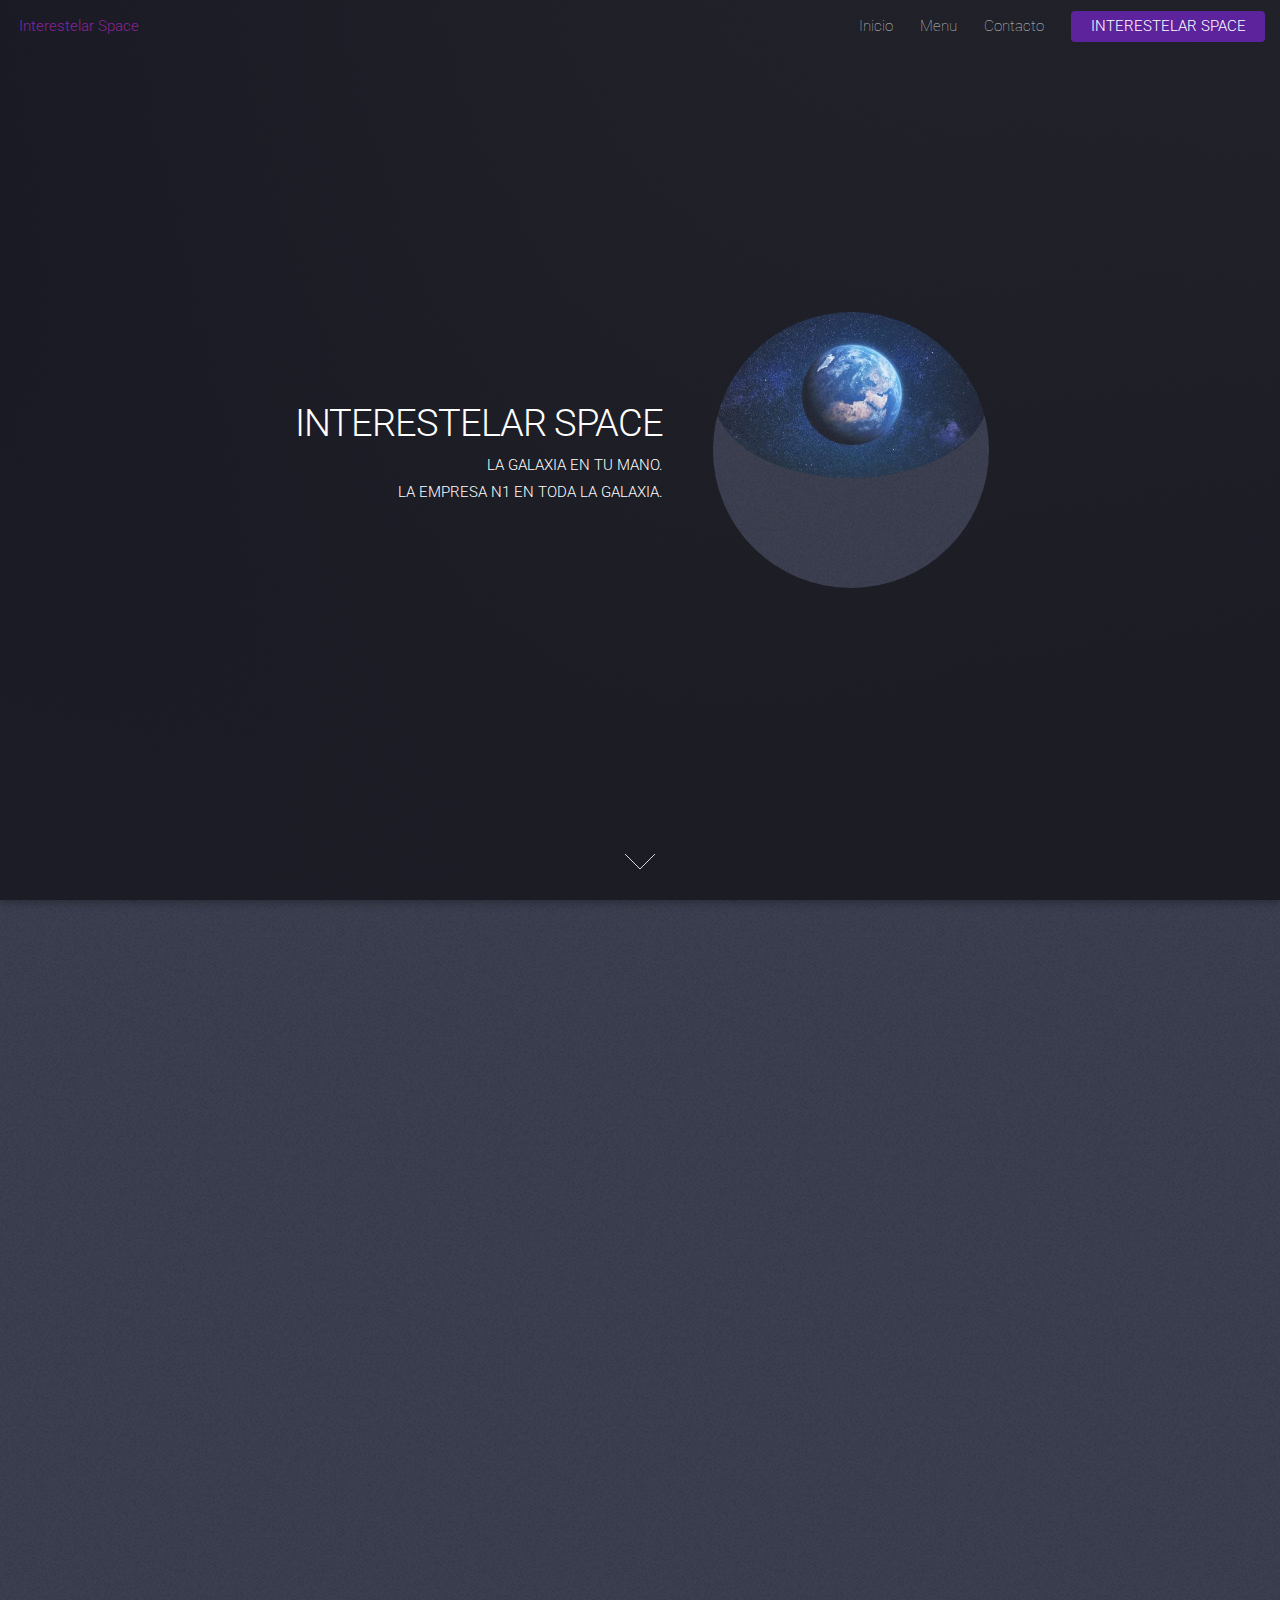
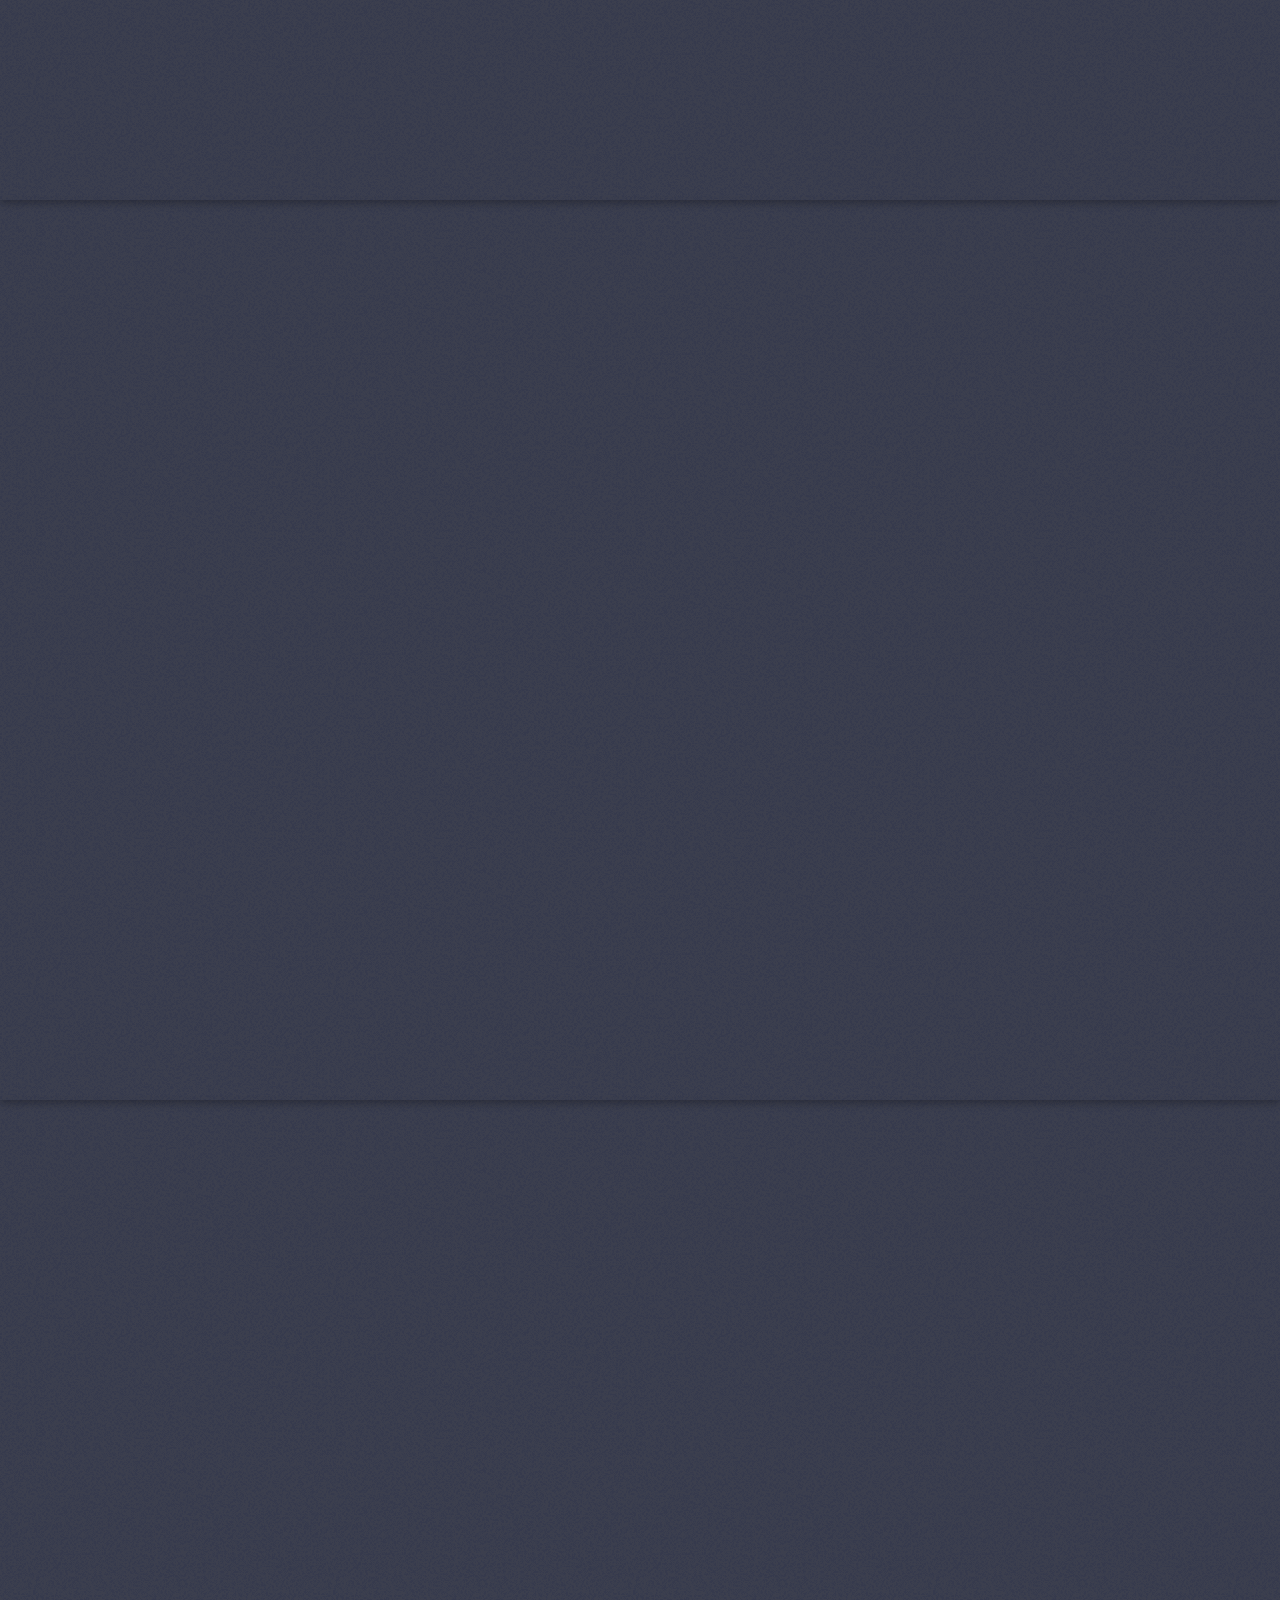
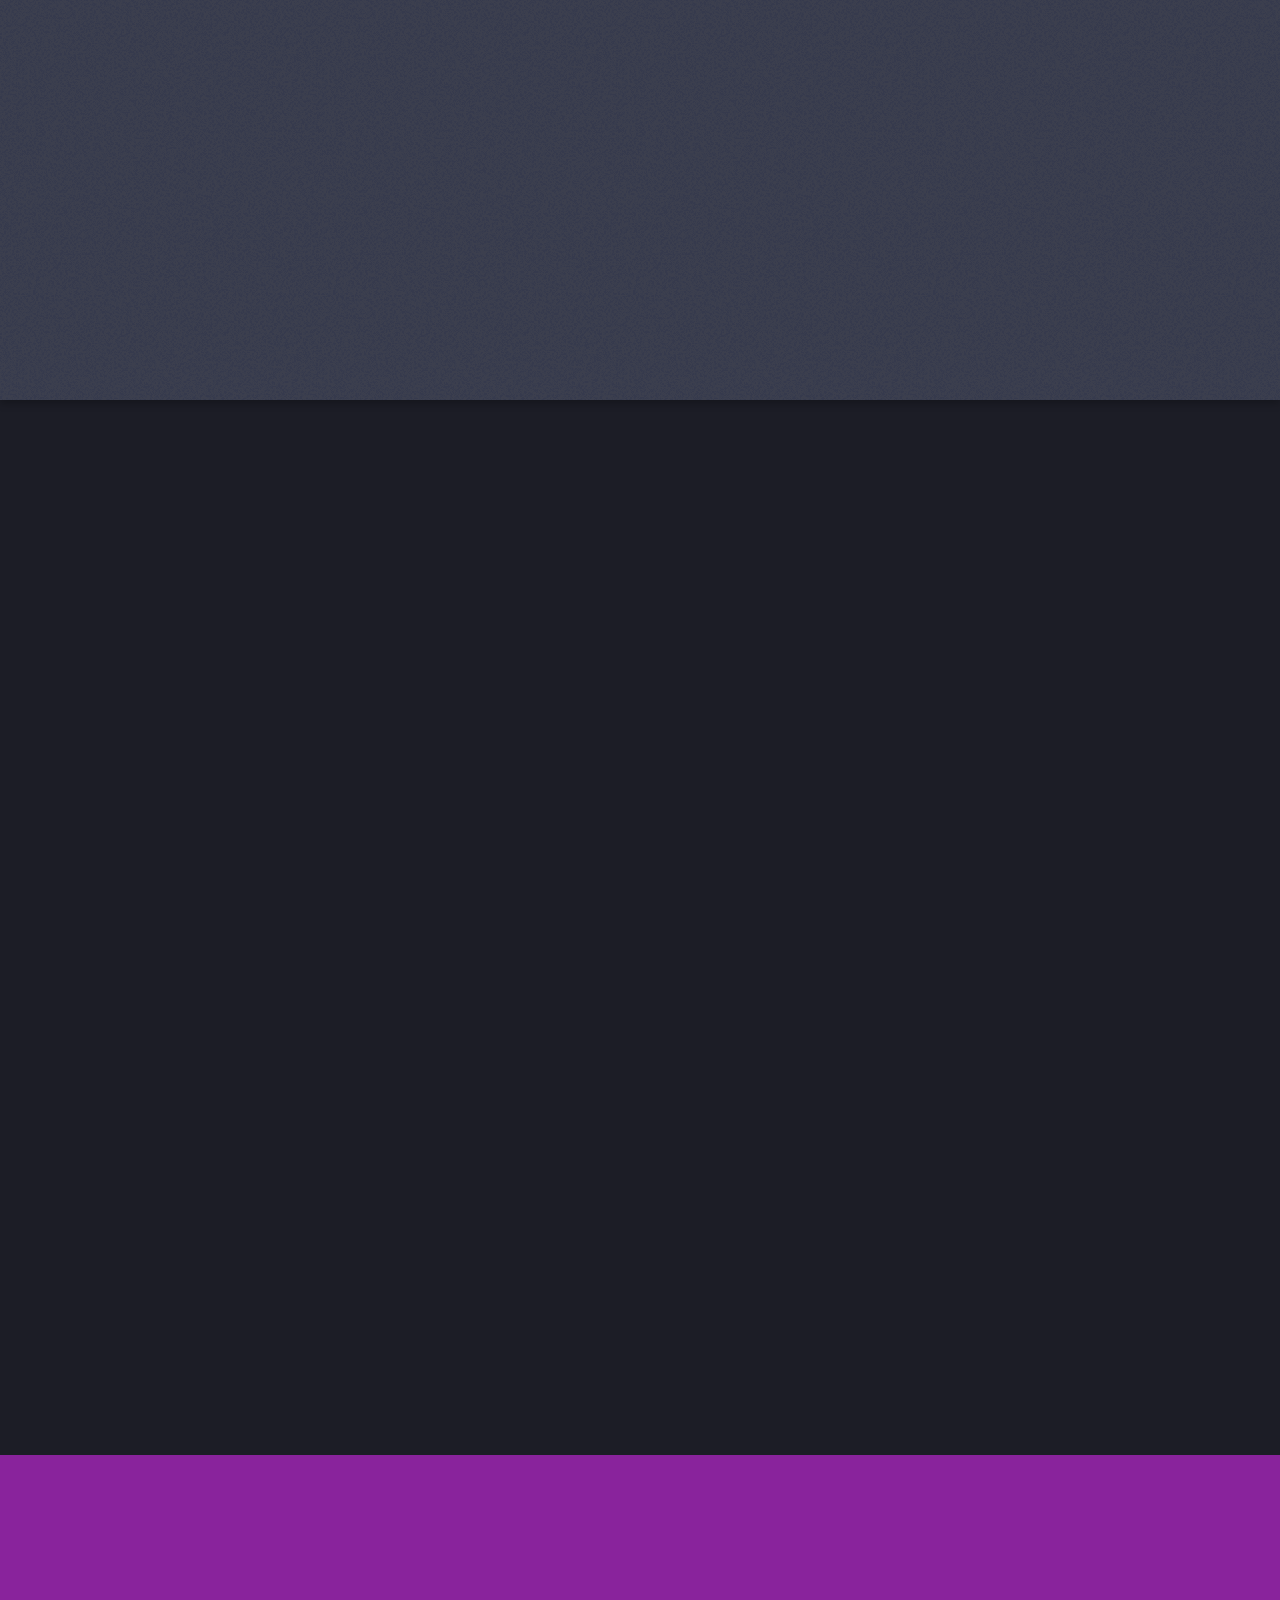
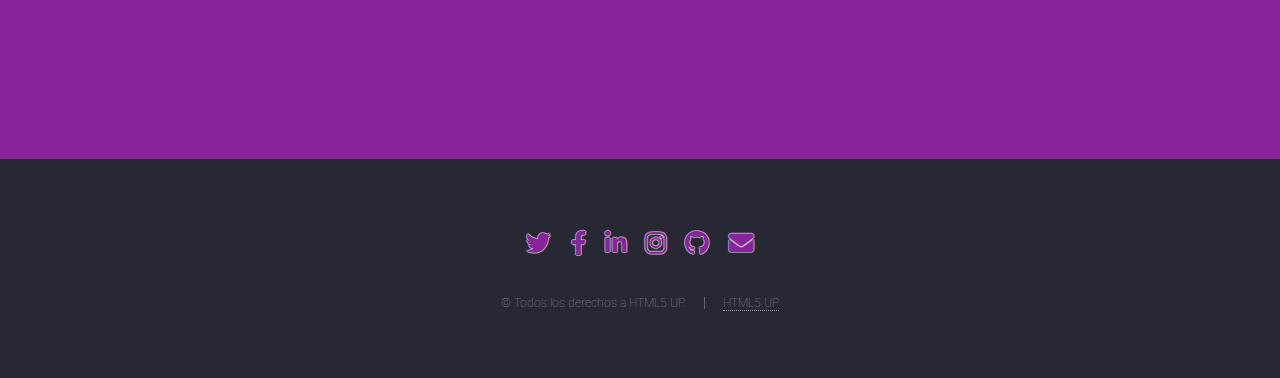
<file: index.html>
<!DOCTYPE HTML>
<!--
	Landed by HTML5 UP
	html5up.net | @ajlkn
	Free for personal and commercial use under the CCA 3.0 license (html5up.net/license)
-->
<html>
	<head>
		<title>INTERESTELAR SPACE</title>
		<meta charset="utf-8" />
		<meta name="viewport" content="width=device-width, initial-scale=1, user-scalable=no" />
		<link rel="stylesheet" href="assets/css/main.css" />
		<noscript><link rel="stylesheet" href="assets/css/noscript.css" /></noscript>
	</head>
	<body class="is-preload landing">
		<div id="page-wrapper">

			<!-- Header -->
				<header id="header">
					<h1 style="color: #89239C;">Interestelar Space</h1>
					<nav id="nav">
						<ul>
							<li><a href="index.html">Inicio</a></li>
							<li>
								<a href="#">Menu</a>
								<ul>
									<li><a href="left-sidebar.html">Visita nuestras instalaciones</a></li>
									<li><a href="right-sidebar.html">Precios</a></li>
									<li><a href="no-sidebar.html">Noticias</a></li>
									<li>
																				<a href="new-sidebar.html">Preguntas Frecuentes</a>
										<ul>
											<li><a href="#">¿A que nos dedicamos?</a></li>
											<li><a href="#">¿Cuanto cuesta un viaje?</a></li>
											<!--<li><a href="#">Option 3</a></li>
											<li><a href="#">Option 4</a></li>-->
										</ul>
									</li>
								</ul>
							</li>
							<li><a href="elements.html">Contacto</a></li>
							<li><a href="#" class="button primary">INTERESTELAR SPACE</a></li>
						</ul>
					</nav>
				</header>

			<!-- Banner -->
				<section id="banner">
					<div class="content">
						<header>
							<h2>INTERESTELAR SPACE</h2>
							<b>LA GALAXIA EN TU MANO.<br />
							LA EMPRESA N1 EN TODA LA GALAXIA.</b	>
						</header>
						<span class="image"><img src="images/pic01.jpg" width=1000px"" /></span>
					</div>
					<a href="#one" class="goto-next scrolly">SIGUIENTE</a>
				</section>

			<!-- One -->
				<section id="one" class="spotlight style1 bottom">
					<span class="image fit main"><img src="images/pic02.jpg" alt="" /></span>
					<div class="content">
						<div class="container">
							<div class="row">
								<div class="col-4 col-12-medium">
									<header>
										<h2>A que nos dedicamos?</h2>
										<p>Aparte de los viajes espaciales y su investigacion tenemos varias fundaciones</p>
									</header>
								</div>
								<div class="col-4 col-12-medium">
									<p>Si quieres contactar o colaborar con nosotros es posible.</p>
								</div>
								<div class="col-4 col-12-medium">
									<p>Estamos abiertos a cualquier colaboracion, si te interesa puedes mirar nuestro apartado de contacto.</p>
								</div>
							</div>
						</div>
					</div>
					<a href="#two" class="goto-next scrolly">Next</a>
				</section>

			<!-- Two -->
				<section id="two" class="spotlight style2 right">
					<span class="image fit main"><img src="images/pic03.jpg" alt="" /></span>
					<div class="content">
						<header>
							<h2>Casas en la Luna</h2>
							<p>Por una pequeña cantidad de dinero puedes comprar una casa en la luna</p>
						</header>
						<p>Somos magnates en el espacio si te interesa comprar un pequeño terreno en la luna puedes contactar con nosotros</p>
						<ul class="actions">
							<li><a href="#" class="button">Informate</a></li>
						</ul>
					</div>
					<a href="#three" class="goto-next scrolly">Siguiente</a>
				</section>

			<!-- Three -->
				<section id="three" class="spotlight style3 left">
					<span class="image fit main bottom"><img src="images/pic04.jpg" alt="" /></span>
					<div class="content">
						<header>
							<h2>Viajes Espaciales</h2>
							<p>La tecnologia permite viajar en el espacio</p>
						</header>
						<p>Probablemente hayas escuchado que ya hay ciudades en Marte y en La Luna, nosotros nos podemos encargar de tu viaje al espacio con todas las comodidades que necesites.</p>
						<ul class="actions">
							<li><a href="#" class="button">Informate	</a></li>
						</ul>
					</div>
					<a href="#four" class="goto-next scrolly">Siguiente</a>
				</section>

			<!-- Four -->
				<section id="four" class="wrapper style1 special fade-up">
					<div class="container">
						<header class="major">
							<h2>Todos nuestros servicios de viaje</h2>
							<p>Todo lo que ofrecemos para hacer tu viaje mas comodo</p>
						</header>
						<div class="box alt">
							<div class="row gtr-uniform">
								<section class="col-4 col-6-medium col-12-xsmall">
									<span class="icon solid alt major fa-chart-area"></span>
									<h3>Vistas al espacio y fotos </h3>
									<p>En ninguna otra compañia podras echarte fotos en el esspacio, podemos dejarte un traje y sacarte una foto con las vistas de fondo, esto viene incluido en el viaje y no es obligatorio.</p>
								</section>
								<section class="col-4 col-6-medium col-12-xsmall">
									<span class="icon solid alt major fa-comment"></span>
									<h3>Puedes conversar con los pilotos</h3>
									<p>Antes del viaje puedes conocer al piloto de tu vuelo y preguntar lo que quieras.</p>
								</section>
								<section class="col-4 col-6-medium col-12-xsmall">
									<span class="icon solid alt major fa-flask"></span>
									<h3>Tenemos lo mejor</h3>
									<p>Usamos los materiales de la mayor calidad posible, hasta el mas pequeño tornillo.</p>
								</section>
								<section class="col-4 col-6-medium col-12-xsmall">
									<span class="icon solid alt major fa-paper-plane"></span>
									<h3>Los viajes mas rapidos</h3>
									<p>Al ser los magnates de el espacio, nos aseguramos de llegar al destino los mas rapido posible,no encontraras un viaje mas rapido en ninguna otra compañia.</p>
								</section>
								<section class="col-4 col-6-medium col-12-xsmall">
									<span class="icon solid alt major fa-file"></span>
									<h3>Garantia de viaje</h3>
									<p>Nuestros viajes son seguros, al 99%, en todos los años no ha habido ningun accidente por eso si hubiera algun accidente tenemos una garantia que en dado caso de falla de viaje toda la familia tendria una indemnizacion.</p>
								</section>
								<section class="col-4 col-6-medium col-12-xsmall">
									<span class="icon solid alt major fa-lock"></span>
									<h3>Privacidad</h3>
									<p>En cada viaje tendras un espacio para ti solo, tanto como para comer como para dormir, es parecido a un hotel.</p>

 	

								</section>
							</div>
						</div>
						<footer class="major">
							<ul class="actions special">
								<li<a href="#" class="button primary icon solid fa-download"Descargar info</a></li>
							</ul>
						</footer>
					</div>
				</section>

			<!-- Five -->
				<section id="five" class="wrapper style2 special fade">
					<div class="container">
						<header>
							<h2>Contactanos</h2>
							<p>Escribenos a nuestro correo</p>
						</header>
						<form method="post" action="#" class="cta">
							<div class="row gtr-uniform gtr-50">
								<div class="col-8 col-12-xsmall"><input type="email" name="email" id="email" placeholder="Tu correo" /></div>
								<div class="col-4 col-12-xsmall"><input type="submit" value="Enviar" class="fit primary" /></div>
							</div>
						</form>
					</div>
				</section>

			<!-- Footer -->
				<footer id="footer">
					<ul class="icons">
						<li><a href="#" class="icon brands alt fa-twitter"><span class="label">Twitter</span></a></li>
						<li><a href="#" class="icon brands alt fa-facebook-f"><span class="label">Facebook</span></a></li>
						<li><a href="#" class="icon brands alt fa-linkedin-in"><span class="label">LinkedIn</span></a></li>
						<li><a href="#" class="icon brands alt fa-instagram"><span class="label">Instagram</span></a></li>
						<li><a href="#" class="icon brands alt fa-github"><span class="label">GitHub</span></a></li>
						<li><a href="#" class="icon solid alt fa-envelope"><span class="label">Email</span></a></li>
					</ul>
					<ul class="copyright">
						<li>&copy; Todos los derechos a HTML5 UP.</li><li> <a href="http://html5up.net">HTML5 UP</a></li>
					</ul>
				</footer>

		</div>

		<!-- Scripts -->
			<script src="assets/js/jquery.min.js"></script>
			<script src="assets/js/jquery.scrolly.min.js"></script>
			<script src="assets/js/jquery.dropotron.min.js"></script>
			<script src="assets/js/jquery.scrollex.min.js"></script>
			<script src="assets/js/browser.min.js"></script>
			<script src="assets/js/breakpoints.min.js"></script>
			<script src="assets/js/util.js"></script>
			<script src="assets/js/main.js"></script>

	</body>
</html>
</file>
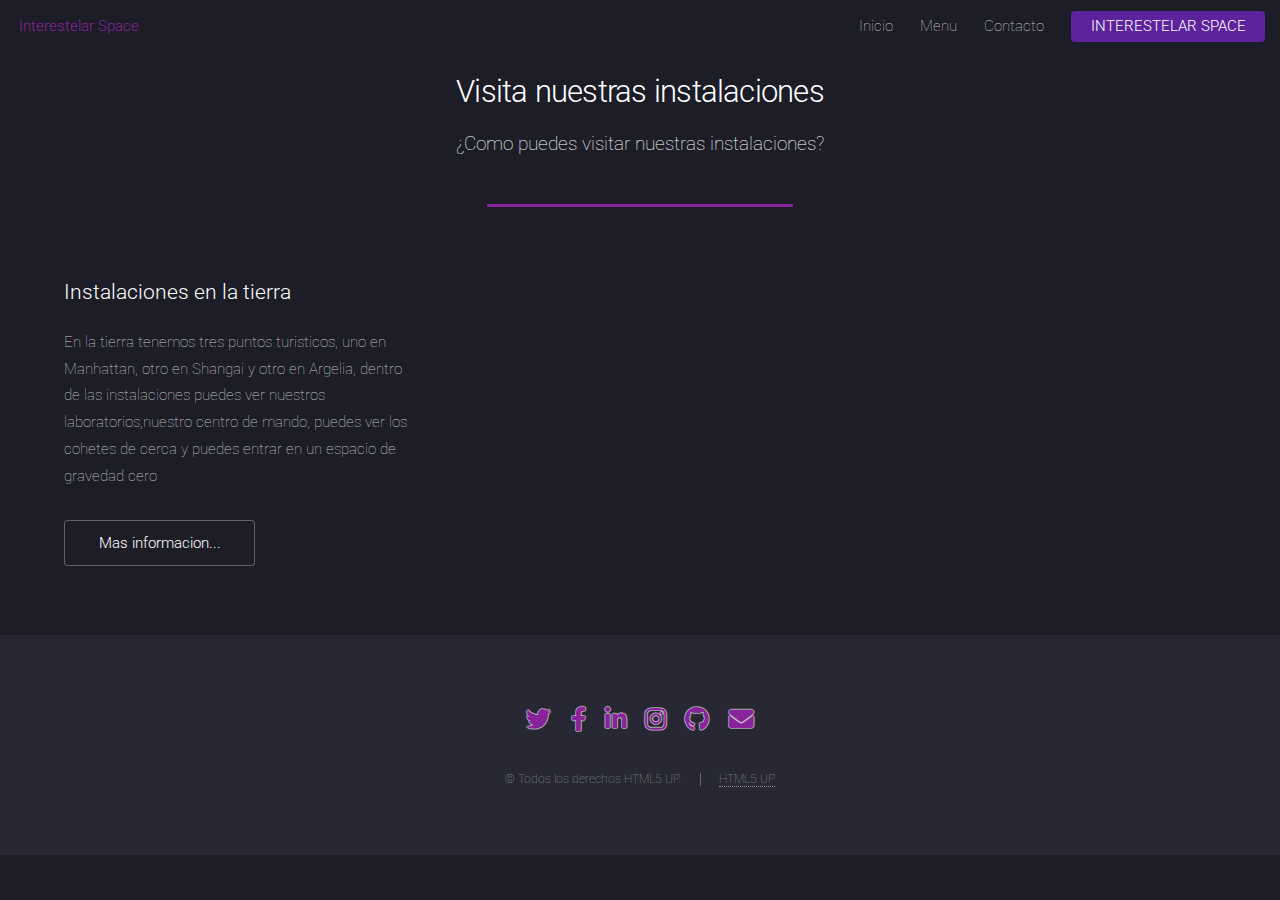
<file: left-sidebar.html>
<!DOCTYPE HTML>
<!--
	Landed by HTML5 UP
	html5up.net | @ajlkn
	Free for personal and commercial use under the CCA 3.0 license (html5up.net/license)
-->
<html>
	<head>
		<title>INTERESTELAR SPACE</title>
		<meta charset="utf-8" />
		<meta name="viewport" content="width=device-width, initial-scale=1, user-scalable=no" />
		<link rel="stylesheet" href="assets/css/main.css" />
		<noscript><link rel="stylesheet" href="assets/css/noscript.css" /></noscript>
	</head>
	<body class="is-preload landing">
		<div id="page-wrapper">

			<!-- Header -->
				<header id="header">
					<h1 style="color: #89239C;">Interestelar Space</h1>
					<nav id="nav">
						<ul>
							<li><a href="index.html">Inicio</a></li>
							<li>
								<a href="#">Menu</a>
								<ul>
									<li><a href="left-sidebar.html">Visita nuestras instalaciones</a></li>
									<li><a href="right-sidebar.html">Precios</a></li>
									<li><a href="no-sidebar.html">Noticias</a></li>
									<li>
																				<a href="new-sidebar.html">Preguntas Frecuentes</a>
										<ul>
											<li><a href="#">¿A que nos dedicamos?</a></li>
											<li><a href="#">¿Cuanto cuesta un viaje?</a></li>
											<!--<li><a href="#">Option 3</a></li>
											<li><a href="#">Option 4</a></li>-->
										</ul>
									</li>
								</ul>
							</li>
							<li><a href="elements.html">Contacto</a></li>
							<li><a href="#" class="button primary">INTERESTELAR SPACE</a></li>
						</ul>
					</nav>
				</header>


			<!-- Main -->
				<div id="main" class="wrapper style1">
					<div class="container">
						<header class="major">
							<h2>Visita nuestras instalaciones</h2>
							<p>¿Como puedes visitar nuestras instalaciones?</p>
						</header>
						<div class="row gtr-150">
							<div class="col-4 col-12-medium">

								<!-- Sidebar -->
									<section id="sidebar">
										<section>
											<h3>Instalaciones en la tierra</h3>
											<p>En la tierra tenemos tres puntos turisticos, uno en Manhattan, otro en Shangai y otro en Argelia, dentro de las instalaciones puedes ver nuestros laboratorios,nuestro centro de mando, puedes ver los cohetes de cerca y puedes entrar en un espacio de gravedad cero</p>
											<footer>
												<ul class="actions">
													<li><a href="#" class="button">Mas informacion...</a></li>
												</ul>
											</footer>
										<!--</section>
										<hr />
										<section>
											<a href="#" class="image fit"><img src="images/pic06.jpg" alt="" /></a>
											<h3>Amet Lorem Tempus</h3>
											<p>Sed tristique purus vitae volutpat commodo suscipit amet sed nibh. Proin a ullamcorper sed blandit. Sed tristique purus vitae volutpat commodo suscipit ullamcorper sed blandit lorem ipsum dolore.</p>
											<footer>
												<ul class="actions">
													<li><a href="#" class="button">Learn More</a></li>
												</ul>
											</footer>
										</section>
									</section>

							</div>
							<div class="col-8 col-12-medium imp-medium">

								<!-- Content -.->	
									<section id="content">
										<a href="#" class="image fit"><img src="images/pic05.jpg" alt="" /></a>
										<h3>Dolore Amet Consequat</h3>
										<p>Aliquam massa urna, imperdiet sit amet mi non, bibendum euismod est. Curabitur mi justo, tincidunt vel eros ullamcorper, porta cursus justo. Cras vel neque eros. Vestibulum diam quam, mollis at magna consectetur non, malesuada quis augue. Morbi tincidunt pretium interdum est. Curabitur mi justo, tincidunt vel eros ullamcorper, porta cursus justo. Cras vel neque eros. Vestibulum diam.</p>
										<p>Vestibulum diam quam, mollis at consectetur non, malesuada quis augue. Morbi tincidunt pretium interdum. Morbi mattis elementum orci, nec dictum porta cursus justo. Quisque ultricies lorem in ligula condimentum, et egestas turpis sagittis. Cras ac nunc urna. Nullam eget lobortis purus. Phasellus vitae tortor non est placerat tristique.</p>
										<h3>Sed Magna Ornare</h3>
										<p>In vestibulum massa quis arcu lobortis tempus. Nam pretium arcu in odio vulputate luctus. Suspendisse euismod lorem eget lacinia fringilla. Sed sed felis justo. Nunc sodales elit in laoreet aliquam. Nam gravida, nisl sit amet iaculis porttitor, risus nisi rutrum metus.</p>
										<ul>
											<li>Faucibus orci lobortis ac adipiscing integer.</li>
											<li>Col accumsan arcu mi aliquet placerat.</li>
											<li>Lobortis vestibulum ut magna tempor massa nascetur.</li>
											<li>Blandit massa non blandit tempor interdum.</li>
											<li>Lacinia mattis arcu nascetur lobortis.</li>
										</ul> -->
									</section>

							</div>
						</div>
					</div>
				</div>

			<!-- Footer -->
				<footer id="footer">
					<ul class="icons">
						<li><a href="#" class="icon brands alt fa-twitter"><span class="label">Twitter</span></a></li>
						<li><a href="#" class="icon brands alt fa-facebook-f"><span class="label">Facebook</span></a></li>
						<li><a href="#" class="icon brands alt fa-linkedin-in"><span class="label">LinkedIn</span></a></li>
						<li><a href="#" class="icon brands alt fa-instagram"><span class="label">Instagram</span></a></li>
						<li><a href="#" class="icon brands alt fa-github"><span class="label">GitHub</span></a></li>
						<li><a href="#" class="icon solid alt fa-envelope"><span class="label">Email</span></a></li>
					</ul>
					<ul class="copyright">
						<li>&copy; Todos los derechos HTML5 UP.</li><li> <a href="http://html5up.net">HTML5 UP</a></li>
					</ul>
				</footer>

		</div>

		<!-- Scripts -->
			<script src="assets/js/jquery.min.js"></script>
			<script src="assets/js/jquery.scrolly.min.js"></script>
			<script src="assets/js/jquery.dropotron.min.js"></script>
			<script src="assets/js/jquery.scrollex.min.js"></script>
			<script src="assets/js/browser.min.js"></script>
			<script src="assets/js/breakpoints.min.js"></script>
			<script src="assets/js/util.js"></script>
			<script src="assets/js/main.js"></script>

	</body>
</html>
</file>
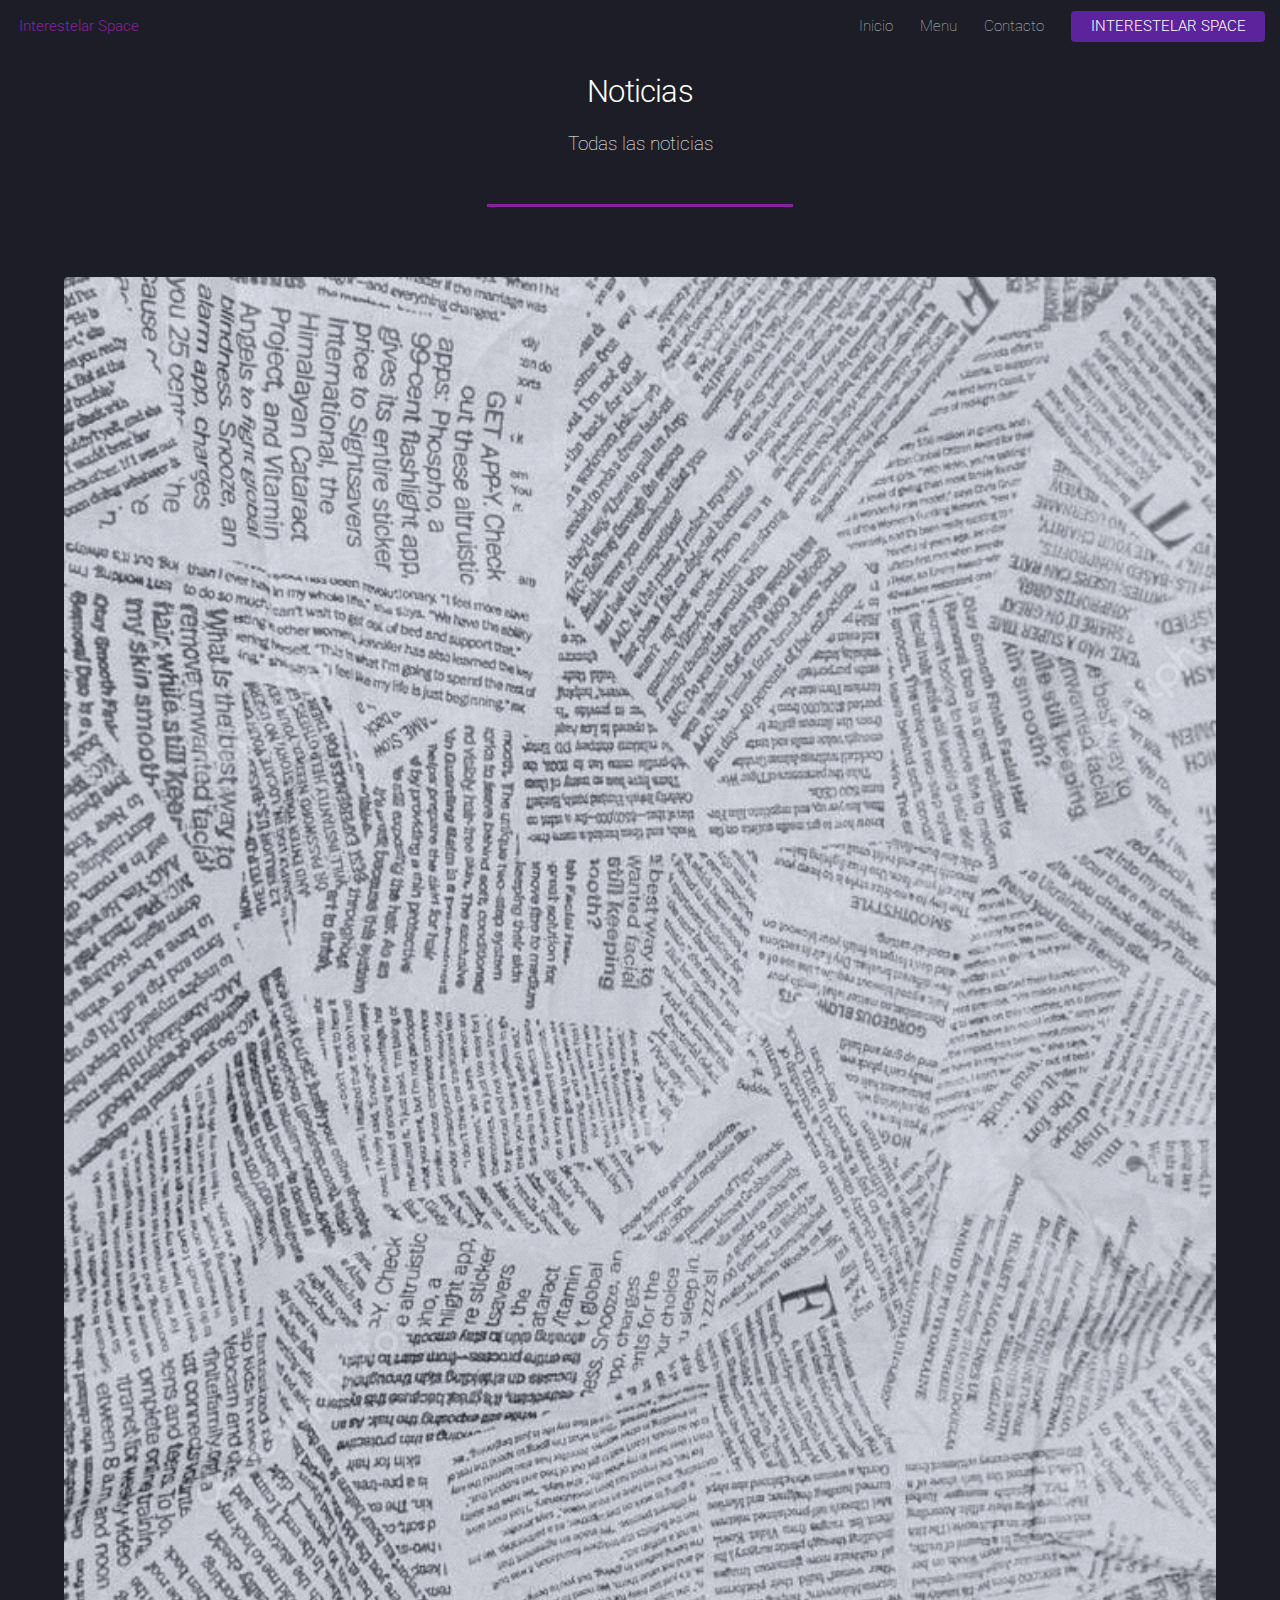
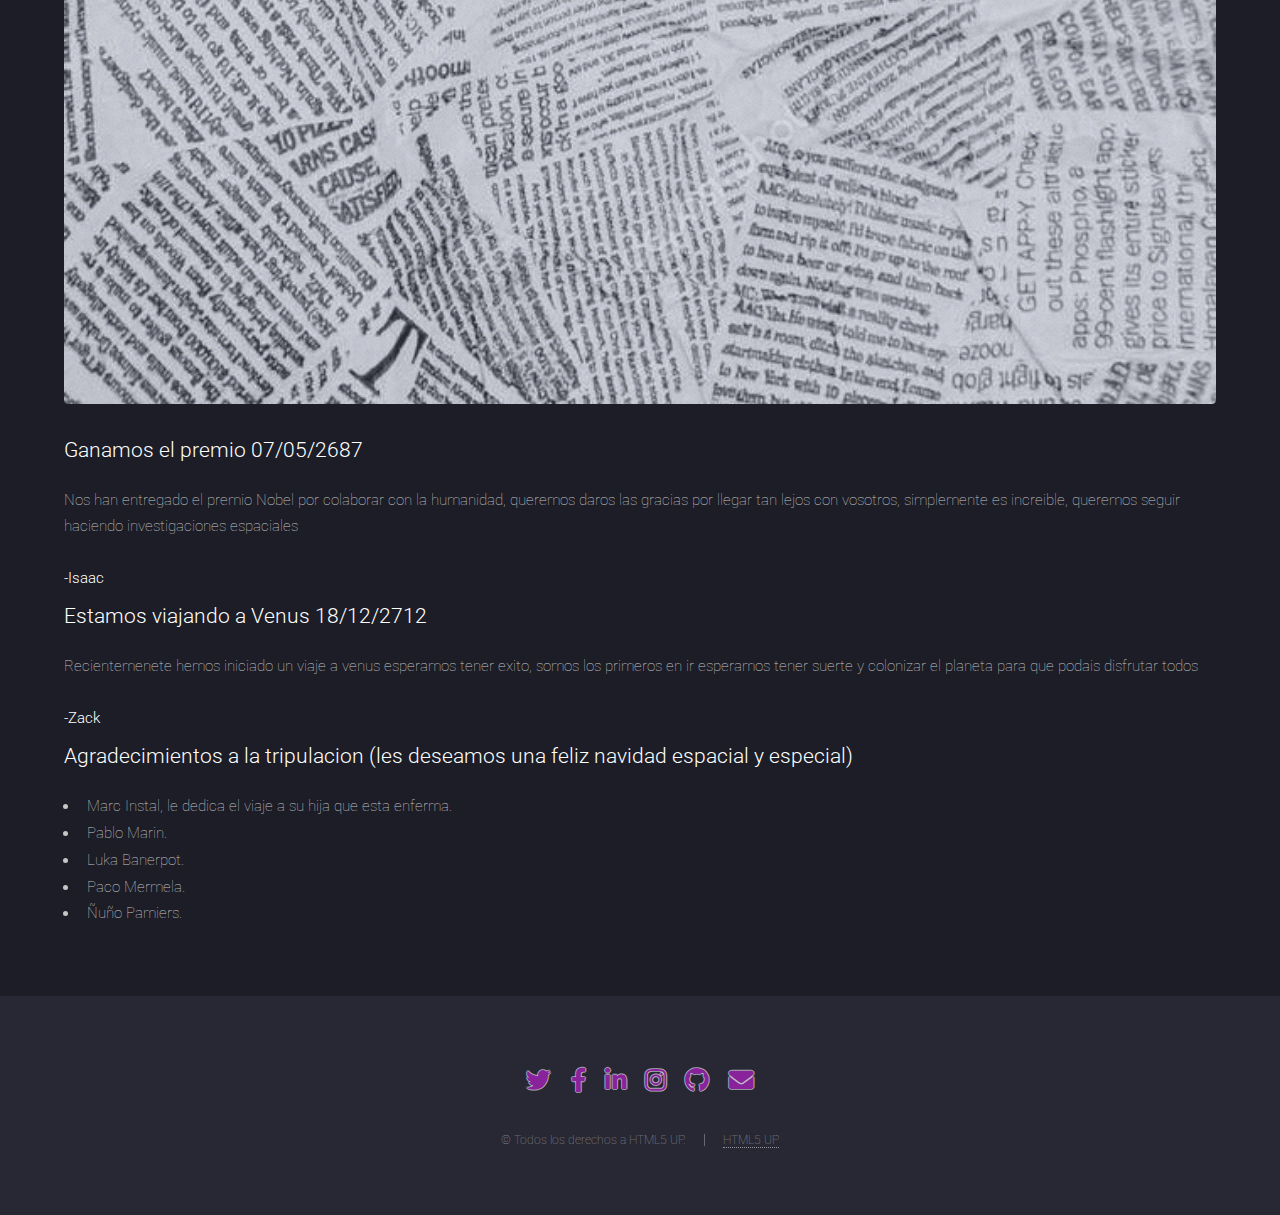
<file: no-sidebar.html>
﻿<!DOCTYPE HTML>
<!--
	Landed by HTML5 UP
	html5up.net | @ajlkn
	Free for personal and commercial use under the CCA 3.0 license (html5up.net/license)
-->
<html>
	<head>
		<title>INTERESTELAR SPACE</title>
		<meta charset="utf-8" />
		<meta name="viewport" content="width=device-width, initial-scale=1, user-scalable=no" />
		<link rel="stylesheet" href="assets/css/main.css" />
		<noscript><link rel="stylesheet" href="assets/css/noscript.css" /></noscript>
	</head>
	<body class="is-preload landing">
		<div id="page-wrapper">

			<!-- Header -->
				<header id="header">
					<h1 style="color: #89239C;">Interestelar Space</h1>
					<nav id="nav">
						<ul>
							<li><a href="index.html">Inicio</a></li>
							<li>
								<a href="#">Menu</a>
								<ul>
									<li><a href="left-sidebar.html">Visita nuestras instalaciones</a></li>
									<li><a href="right-sidebar.html">Precios</a></li>
									<li><a href="no-sidebar.html">Noticias</a></li>
									<li>
																				<a href="new-sidebar.html">Preguntas Frecuentes</a>
										<ul>
											<li><a href="#">¿A que nos dedicamos?</a></li>
											<li><a href="#">¿Cuanto cuesta un viaje?</a></li>
											<!--<li><a href="#">Option 3</a></li>
											<li><a href="#">Option 4</a></li>-->
										</ul>
									</li>
								</ul>
							</li>
							<li><a href="elements.html">Contacto</a></li>
							<li><a href="#" class="button primary">INTERESTELAR SPACE</a></li>
						</ul>
					</nav>
				</header>

			<!-- Main -->
				<div id="main" class="wrapper style1">
					<div class="container">
						<header class="major">
							<h2>Noticias</h2>
							<p>Todas las noticias</p>
						</header>

						<!-- Content -->
							<section id="content">
								<a href="#" class="image fit"><img src="images/pic07.jpg" alt="" /></a>
								<h3>Ganamos el premio 07/05/2687</h3>
								<p>Nos han entregado el premio Nobel por colaborar con la humanidad, queremos daros las gracias por llegar tan lejos con vosotros, simplemente es increible, queremos seguir haciendo investigaciones espaciales</p>
								<h1>-Isaac</h1>
								<h3>Estamos viajando a Venus 18/12/2712</h3>
								<p>Recientemenete hemos iniciado un viaje a venus esperamos tener exito, somos los primeros en ir esperamos tener suerte y colonizar el planeta para que podais disfrutar todos</p>
								<h1>-Zack</h1>
								<h3>Agradecimientos a la tripulacion (les deseamos una feliz navidad espacial y especial)</h3>
								<ul>
									<li>Marc Instal, le dedica el viaje a su hija que esta enferma.</li>
									<li>Pablo Marin.</li>
									<li>Luka Banerpot.</li>
									<li>Paco Mermela.</li>
									<li>Ñuño Pamiers.</li>
								</ul>
							</section>

					</div>
				</div>

			<!-- Footer -->
				<footer id="footer">
					<ul class="icons">
						<li><a href="#" class="icon brands alt fa-twitter"><span class="label">Twitter</span></a></li>
						<li><a href="#" class="icon brands alt fa-facebook-f"><span class="label">Facebook</span></a></li>
						<li><a href="#" class="icon brands alt fa-linkedin-in"><span class="label">LinkedIn</span></a></li>
						<li><a href="#" class="icon brands alt fa-instagram"><span class="label">Instagram</span></a></li>
						<li><a href="#" class="icon brands alt fa-github"><span class="label">GitHub</span></a></li>
						<li><a href="#" class="icon solid alt fa-envelope"><span class="label">Email</span></a></li>
					</ul>
					<ul class="copyright">
						<li>&copy; Todos los derechos a HTML5 UP.</li><li> <a href="http://html5up.net">HTML5 UP</a></li>
					</ul>
				</footer>

		</div>

		<!-- Scripts -->
			<script src="assets/js/jquery.min.js"></script>
			<script src="assets/js/jquery.scrolly.min.js"></script>
			<script src="assets/js/jquery.dropotron.min.js"></script>
			<script src="assets/js/jquery.scrollex.min.js"></script>
			<script src="assets/js/browser.min.js"></script>
			<script src="assets/js/breakpoints.min.js"></script>
			<script src="assets/js/util.js"></script>
			<script src="assets/js/main.js"></script>

	</body>
</html>
</file>
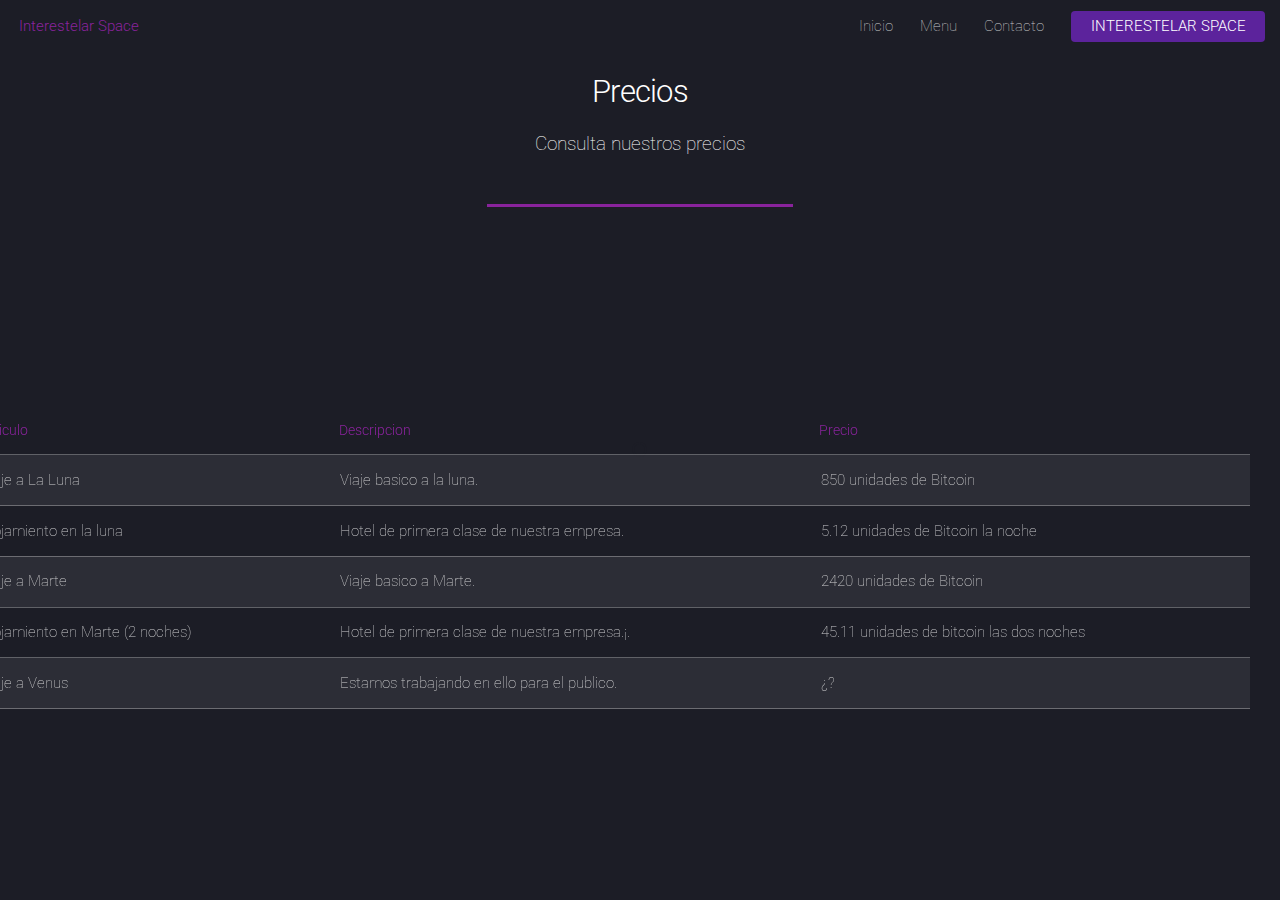
<file: right-sidebar.html>
<!DOCTYPE HTML>
<!--
	Landed by HTML5 UP
	html5up.net | @ajlkn
	Free for personal and commercial use under the CCA 3.0 license (html5up.net/license)
-->
<html>
	<head>
		<title>INTERESTELAR SPACE</title>
		<meta charset="utf-8" />
		<meta name="viewport" content="width=device-width, initial-scale=1, user-scalable=no" />
		<link rel="stylesheet" href="assets/css/main.css" />
		<noscript><link rel="stylesheet" href="assets/css/noscript.css" /></noscript>
	</head>
	<body class="is-preload landing">
		<div id="page-wrapper">

			<!-- Header -->
				<header id="header">
					<h1 style="color: #89239C;">Interestelar Space</h1>
					<nav id="nav">
						<ul>
							<li><a href="index.html">Inicio</a></li>
							<li>
								<a href="#">Menu</a>
								<ul>
									<li><a href="left-sidebar.html">Visita nuestras instalaciones</a></li>
									<li><a href="right-sidebar.html">Precios</a></li>
									<li><a href="no-sidebar.html">Noticias</a></li>
									<li>
																				<a href="new-sidebar.html">Preguntas Frecuentes</a>
										<ul>
											<li><a href="#">¿A que nos dedicamos?</a></li>
											<li><a href="#">¿Cuanto cuesta un viaje?</a></li>
											<!--<li><a href="#">Option 3</a></li>
											<li><a href="#">Option 4</a></li>-->
										</ul>
									</li>
								</ul>
							</li>
							<li><a href="elements.html">Contacto</a></li>
							<li><a href="#" class="button primary">INTERESTELAR SPACE</a></li>
						</ul>
					</nav>
				</header>


			<!-- Main -->
				<div id="main" class="wrapper style1">
					<div class="container">
						<header class="major">
							<h2>Precios</h2>
							<p>Consulta nuestros precios</p>
						</header>
						<div class="row gtr-150">
							<div class="col-8 col-12-medium">

								<!-- Content -->
								<style>
							  Table{
								   position: absolute;
								   left: 44.5%;
								   margin-left: -600px;
 								   top: 23%;
								   margin-top: 210px;
											}
								</style>
									<table>
										<thead>
											<tr>
												<th>Articulo</th>
												<th>Descripcion</th>
												<th>Precio</th>
											</tr>
										</thead>
										<tbody>
											<tr>
												<td>Viaje a La Luna</td>
												<td>Viaje basico a la luna.</td>
												<td>850 unidades de Bitcoin</td>
											</tr>
											<tr>
												<td>Alojamiento en la luna</td>
												<td>Hotel de primera clase de nuestra empresa.</td>
 	 												<td>5.12 unidades de Bitcoin la noche</td>
											</tr>
											<tr>
												<td>Viaje a Marte</td>
												<td>Viaje basico a Marte.</td>
												<td>2420 unidades de Bitcoin</td>
											</tr>
											<tr>
												<td>Alojamiento en Marte (2 noches)</td>
												<td>Hotel de primera clase de nuestra empresa.¡.</td>
												<td>45.11 unidades de bitcoin las dos noches </td>
											</tr>
											<tr>
												<td>Viaje a Venus</td>
												<td>Estamos trabajando en ello para el publico.</td>
												<td>¿?</td>
											</tr>
										</tbody>
			
					

		</div>

		<!-- Scripts -->
			<script src="assets/js/jquery.min.js"></script>
			<script src="assets/js/jquery.scrolly.min.js"></script>
			<script src="assets/js/jquery.dropotron.min.js"></script>
			<script src="assets/js/jquery.scrollex.min.js"></script>
			<script src="assets/js/browser.min.js"></script>
			<script src="assets/js/breakpoints.min.js"></script>
			<script src="assets/js/util.js"></script>
			<script src="assets/js/main.js"></script>

	</body>
</html>
</file>
<file: assets/css/noscript.css>
/*
	Landed by HTML5 UP
	html5up.net | @ajlkn
	Free for personal and commercial use under the CCA 3.0 license (html5up.net/license)
*/

/* Loader */

	body.landing.is-preload:before {
		display: none;
	}

	body.landing.is-preload:after {
		display: none;
	}
</file>
<file: assets/css/main.css>
﻿@import url("fontawesome-all.min.css");
@import url("https://fonts.googleapis.com/css?family=Roboto:100,300,100italic,300italic");

/*
	Landed by HTML5 UP
	html5up.net | @ajlkn
	Free for personal and commercial use under the CCA 3.0 license (html5up.net/license)
*/

html, body, div, span, applet, object,
iframe, h1, h2, h3, h4, h5, h6, p, blockquote,
pre, a, abbr, acronym, address, big, cite,
code, del, dfn, em, img, ins, kbd, q, s, samp,
small, strike, strong, sub, sup, tt, var, b,
u, i, center, dl, dt, dd, ol, ul, li, fieldset,
form, label, legend, table, caption, tbody,
tfoot, thead, tr, th, td, article, aside,
canvas, details, embed, figure, figcaption,
footer, header, hgroup, menu, nav, output, ruby,
section, summary, time, mark, audio, video {
	margin: 0;
	padding: 0;
	border: 0;
	font-size: 100%;
	font: inherit;
	vertical-align: baseline;}

article, aside, details, figcaption, figure,
footer, header, hgroup, menu, nav, section {
	display: block;}

body {
	line-height: 1;
}

ol, ul {
	list-style: none;
}

blockquote, q {
	quotes: none;
}

	blockquote:before, blockquote:after, q:before, q:after {
		content: '';
		content: none;
	}

table {
	border-collapse: collapse;
	border-spacing: 0;
}

body {
	-webkit-text-size-adjust: none;
}

mark {
	background-color: transparent;
	color: inherit;
}

input::-moz-focus-inner {
	border: 0;
	padding: 0;
}

input, select, textarea {
	-moz-appearance: none;
	-webkit-appearance: none;
	-ms-appearance: none;
	appearance: none;
}

/* Basic */

	html {
		box-sizing: border-box;
	}

	*, *:before, *:after {
		box-sizing: inherit;
	}

	html, body {
		background: #1c1d26;
	}

	body.is-preload *, body.is-preload *:before, body.is-preload *:after {
		-moz-animation: none !important;
		-webkit-animation: none !important;
		-ms-animation: none !important;
		animation: none !important;
		-moz-transition: none !important;
		-webkit-transition: none !important;
		-ms-transition: none !important;
		transition: none !important;
	}

	body, input, select, textarea {
		color: rgba(255, 255, 255, 0.75);
		font-family: "Roboto", Helvetica, sans-serif;
		font-size: 15pt;
		font-weight: 100;
		line-height: 1.75em;
	}

	a {
		-moz-transition: border-color 0.2s ease-in-out, color 0.2s ease-in-out;
		-webkit-transition: border-color 0.2s ease-in-out, color 0.2s ease-in-out;
		-ms-transition: border-color 0.2s ease-in-out, color 0.2s ease-in-out;
		transition: border-color 0.2s ease-in-out, color 0.2s ease-in-out;
		border-bottom: dotted 1px;
		color: #89239C;
		text-decoration: none;
	}

		a:hover {
			color: #89239C !important;
			border-bottom-color: transparent;
		}

	strong, b {
		color: #ffffff;
		font-weight: 300;
	}

	em, i {
		font-style: italic;
	}

	p {
		margin: 0 0 2em 0;
	}

	h1, h2, h3, h4, h5, h6 {
		color: #ffffff	;
		font-weight: 300;
		line-height: 1em;
		margin: 0 0 1em 0;
	}

		h1 a, h2 a, h3 a, h4 a, h5 a, h6 a {
			color: inherit;
			border: 0;
		}

	h2 {
		font-size: 2em;
		line-height: 1.5em;
		letter-spacing: -0.025em;
	}

	h3 {
		font-size: 1.35em;
		line-height: 1.5em;
	}

	h4 {
		font-size: 1.1em;
		line-height: 1.5em;
	}

	h5 {
		font-size: 0.9em;
		line-height: 1.5em;
	}

	h6 {
		font-size: 0.7em;
		line-height: 1.5em;
	}

	sub {
		font-size: 0.8em;
		position: relative;
		top: 0.5em;
	}

	sup {
		font-size: 0.8em;
		position: relative;
		top: -0.5em;
	}

	hr {
		border: 0;
		border-bottom: solid 1px rgba(255, 255, 255, 0.3);
		margin: 3em 0;
	}

		hr.major {
			margin: 4em 0;
		}

	blockquote {
		border-left: solid 4px rgba(255, 255, 255, 0.3);
		font-style: italic;
		margin: 0 0 2em 0;
		padding: 0.5em 0 0.5em 2em;
	}

	code {
		background: rgba(255, 255, 255, 0.075);
		border-radius: 4px;
		font-family: "Courier New", monospace;
		font-size: 0.9em;
		margin: 0 0.25em;
		padding: 0.25em 0.65em;
	}

	pre {
		-webkit-overflow-scrolling: touch;
		font-family: "Courier New", monospace;
		font-size: 0.9em;
		margin: 0 0 2em 0;
	}

		pre code {
			display: block;
			line-height: 1.75em;
			padding: 1em 1.5em;
			overflow-x: auto;
		}

	.align-left {
		text-align: left;
	}

	.align-center {
		text-align: center;
	}

	.align-right {
		text-align: right;
	}

/* Loader */

	@-moz-keyframes spinner-show {
		0% {
			opacity: 0;
		}

		100% {
			opacity: 1;
		}
	}

	@-webkit-keyframes spinner-show {
		0% {
			opacity: 0;
		}

		100% {
			opacity: 1;
		}
	}

	@-ms-keyframes spinner-show {
		0% {
			opacity: 0;
		}

		100% {
			opacity: 1;
		}
	}

	@keyframes spinner-show {
		0% {
			opacity: 0;
		}

		100% {
			opacity: 1;
		}
	}

	@-moz-keyframes spinner-hide {
		0% {
			color: rgba(255, 255, 255, 0.15);
			z-index: 100001;
			-moz-transform: scale(1) rotate(0deg);
			-webkit-transform: scale(1) rotate(0deg);
			-ms-transform: scale(1) rotate(0deg);
			transform: scale(1) rotate(0deg);
		}

		99% {
			color: #1c1d26;
			z-index: 100001;
			-moz-transform: scale(0.5) rotate(360deg);
			-webkit-transform: scale(0.5) rotate(360deg);
			-ms-transform: scale(0.5) rotate(360deg);
			transform: scale(0.5) rotate(360deg);
		}

		100% {
			color: #1c1d26;
			z-index: -1;
			-moz-transform: scale(0.5) rotate(360deg);
			-webkit-transform: scale(0.5) rotate(360deg);
			-ms-transform: scale(0.5) rotate(360deg);
			transform: scale(0.5) rotate(360deg);
		}
	}

	@-webkit-keyframes spinner-hide {
		0% {
			color: rgba(255, 255, 255, 0.15);
			z-index: 100001;
			-moz-transform: scale(1) rotate(0deg);
			-webkit-transform: scale(1) rotate(0deg);
			-ms-transform: scale(1) rotate(0deg);
			transform: scale(1) rotate(0deg);
		}

		99% {
			color: #1c1d26;
			z-index: 100001;
			-moz-transform: scale(0.5) rotate(360deg);
			-webkit-transform: scale(0.5) rotate(360deg);
			-ms-transform: scale(0.5) rotate(360deg);
			transform: scale(0.5) rotate(360deg);
		}

		100% {
			color: #1c1d26;
			z-index: -1;
			-moz-transform: scale(0.5) rotate(360deg);
			-webkit-transform: scale(0.5) rotate(360deg);
			-ms-transform: scale(0.5) rotate(360deg);
			transform: scale(0.5) rotate(360deg);
		}
	}

	@-ms-keyframes spinner-hide {
		0% {
			color: rgba(255, 255, 255, 0.15);
			z-index: 100001;
			-moz-transform: scale(1) rotate(0deg);
			-webkit-transform: scale(1) rotate(0deg);
			-ms-transform: scale(1) rotate(0deg);
			transform: scale(1) rotate(0deg);
		}

		99% {
			color: #1c1d26;
			z-index: 100001;
			-moz-transform: scale(0.5) rotate(360deg);
			-webkit-transform: scale(0.5) rotate(360deg);
			-ms-transform: scale(0.5) rotate(360deg);
			transform: scale(0.5) rotate(360deg);
		}

		100% {
			color: #1c1d26;
			z-index: -1;
			-moz-transform: scale(0.5) rotate(360deg);
			-webkit-transform: scale(0.5) rotate(360deg);
			-ms-transform: scale(0.5) rotate(360deg);
			transform: scale(0.5) rotate(360deg);
		}
	}

	@keyframes spinner-hide {
		0% {
			color: rgba(255, 255, 255, 0.15);
			z-index: 100001;
			-moz-transform: scale(1) rotate(0deg);
			-webkit-transform: scale(1) rotate(0deg);
			-ms-transform: scale(1) rotate(0deg);
			transform: scale(1) rotate(0deg);
		}

		99% {
			color: #1c1d26;
			z-index: 100001;
			-moz-transform: scale(0.5) rotate(360deg);
			-webkit-transform: scale(0.5) rotate(360deg);
			-ms-transform: scale(0.5) rotate(360deg);
			transform: scale(0.5) rotate(360deg);
		}

		100% {
			color: #1c1d26;
			z-index: -1;
			-moz-transform: scale(0.5) rotate(360deg);
			-webkit-transform: scale(0.5) rotate(360deg);
			-ms-transform: scale(0.5) rotate(360deg);
			transform: scale(0.5) rotate(360deg);
		}
	}

	@-moz-keyframes spinner-rotate {
		0% {
			-moz-transform: scale(1) rotate(0deg);
			-webkit-transform: scale(1) rotate(0deg);
			-ms-transform: scale(1) rotate(0deg);
			transform: scale(1) rotate(0deg);
		}

		100% {
			-moz-transform: scale(1) rotate(360deg);
			-webkit-transform: scale(1) rotate(360deg);
			-ms-transform: scale(1) rotate(360deg);
			transform: scale(1) rotate(360deg);
		}
	}

	@-webkit-keyframes spinner-rotate {
		0% {
			-moz-transform: scale(1) rotate(0deg);
			-webkit-transform: scale(1) rotate(0deg);
			-ms-transform: scale(1) rotate(0deg);
			transform: scale(1) rotate(0deg);
		}

		100% {
			-moz-transform: scale(1) rotate(360deg);
			-webkit-transform: scale(1) rotate(360deg);
			-ms-transform: scale(1) rotate(360deg);
			transform: scale(1) rotate(360deg);
		}
	}

	@-ms-keyframes spinner-rotate {
		0% {
			-moz-transform: scale(1) rotate(0deg);
			-webkit-transform: scale(1) rotate(0deg);
			-ms-transform: scale(1) rotate(0deg);
			transform: scale(1) rotate(0deg);
		}

		100% {
			-moz-transform: scale(1) rotate(360deg);
			-webkit-transform: scale(1) rotate(360deg);
			-ms-transform: scale(1) rotate(360deg);
			transform: scale(1) rotate(360deg);
		}
	}

	@keyframes spinner-rotate {
		0% {
			-moz-transform: scale(1) rotate(0deg);
			-webkit-transform: scale(1) rotate(0deg);
			-ms-transform: scale(1) rotate(0deg);
			transform: scale(1) rotate(0deg);
		}

		100% {
			-moz-transform: scale(1) rotate(360deg);
			-webkit-transform: scale(1) rotate(360deg);
			-ms-transform: scale(1) rotate(360deg);
			transform: scale(1) rotate(360deg);
		}
	}

	@-moz-keyframes overlay-hide {
		0% {
			opacity: 1;
			z-index: 100000;
		}

		15% {
			opacity: 1;
			z-index: 100000;
		}

		99% {
			opacity: 0;
			z-index: 100000;
		}

		100% {
			opacity: 0;
			z-index: -1;
		}
	}

	@-webkit-keyframes overlay-hide {
		0% {
			opacity: 1;
			z-index: 100000;
		}

		15% {
			opacity: 1;
			z-index: 100000;
		}

		99% {
			opacity: 0;
			z-index: 100000;
		}

		100% {
			opacity: 0;
			z-index: -1;
		}
	}

	@-ms-keyframes overlay-hide {
		0% {
			opacity: 1;
			z-index: 100000;
		}

		15% {
			opacity: 1;
			z-index: 100000;
		}

		99% {
			opacity: 0;
			z-index: 100000;
		}

		100% {
			opacity: 0;
			z-index: -1;
		}
	}

	@keyframes overlay-hide {
		0% {
			opacity: 1;
			z-index: 100000;
		}

		15% {
			opacity: 1;
			z-index: 100000;
		}

		99% {
			opacity: 0;
			z-index: 100000;
		}

		100% {
			opacity: 0;
			z-index: -1;
		}
	}

	body.landing {
		text-decoration: none;
	}

		body.landing:before {
			-moz-osx-font-smoothing: grayscale;
			-webkit-font-smoothing: antialiased;
			display: inline-block;
			font-style: normal;
			font-variant: normal;
			text-rendering: auto;
			line-height: 1;
			text-transform: none !important;
			font-family: 'Font Awesome 5 Free';
			font-weight: 900;
		}

		body.landing:before {
			-moz-animation: spinner-show 1.5s 1 0.25s ease forwards, spinner-hide 0.25s ease-in-out forwards !important;
			-webkit-animation: spinner-show 1.5s 1 0.25s ease forwards, spinner-hide 0.25s ease-in-out forwards !important;
			-ms-animation: spinner-show 1.5s 1 0.25s ease forwards, spinner-hide 0.25s ease-in-out forwards !important;
			animation: spinner-show 1.5s 1 0.25s ease forwards, spinner-hide 0.25s ease-in-out forwards !important;
			-moz-transform-origin: 50% 50%;
			-webkit-transform-origin: 50% 50%;
			-ms-transform-origin: 50% 50%;
			transform-origin: 50% 50%;
			color: rgba(255, 255, 255, 0.15);
			content: '\f1ce';
			cursor: default;
			display: block;
			font-size: 2em;
			height: 2em;
			left: 50%;
			line-height: 2em;
			margin: -1em 0 0 -1em;
			opacity: 0;
			position: fixed;
			text-align: center;
			top: 50%;
			width: 2em;
			z-index: -1;
		}

		body.landing:after {
			-moz-animation: overlay-hide 1.5s ease-in forwards !important;
			-webkit-animation: overlay-hide 1.5s ease-in forwards !important;
			-ms-animation: overlay-hide 1.5s ease-in forwards !important;
			animation: overlay-hide 1.5s ease-in forwards !important;
			background:#89239C;
			content: '';
			display: block;
			height: 100%;
			left: 0;
			opacity: 0;
			position: fixed;
			top: 0;
			width: 100%;
			z-index: -1;
		}

		body.landing.is-preload:before {
			-moz-animation: spinner-show 1.5s 1 0.25s ease forwards, spinner-rotate 0.75s infinite linear !important;
			-webkit-animation: spinner-show 1.5s 1 0.25s ease forwards, spinner-rotate 0.75s infinite linear !important;
			-ms-animation: spinner-show 1.5s 1 0.25s ease forwards, spinner-rotate 0.75s infinite linear !important;
			animation: spinner-show 1.5s 1 0.25s ease forwards, spinner-rotate 0.75s infinite linear !important;
			z-index: 100001;
		}

		body.landing.is-preload:after {
			-moz-animation: none !important;
			-webkit-animation: none !important;
			-ms-animation: none !important;
			animation: none !important;
			opacity: 1;
			z-index: 100000;
		}

	@media (-webkit-min-device-pixel-ratio: 2) {

		body.landing:before {
			line-height: 2.025em;
		}

	}

/* Container */

	.container {
		margin: 0 auto;
		max-width: calc(100% - 4em);
		width: 70em;
	}

		.container.xsmall {
			width: 17.5em;
		}

		.container.small {
			width: 35em;
		}

		.container.medium {
			width: 52.5em;
		}

		.container.large {
			width: 87.5em;
		}

		.container.xlarge {
			width: 105em;
		}

		.container.max {
			width: 100%;
		}

		@media screen and (max-width: 1280px) {

			.container {
				width: 90%;
				max-width: 100%;
			}

		}

		@media screen and (max-width: 980px) {

			.container {
				width: 100% !important;
			}

		}

/* Row */

	.row {
		display: flex;
		flex-wrap: wrap;
		box-sizing: border-box;
		align-items: stretch;
	}

		.row > * {
			box-sizing: border-box;
		}

		.row.gtr-uniform > * > :last-child {
			margin-bottom: 0;
		}

		.row.aln-left {
			justify-content: flex-start;
		}

		.row.aln-center {
			justify-content: center;
		}

		.row.aln-right {
			justify-content: flex-end;
		}

		.row.aln-top {
			align-items: flex-start;
		}

		.row.aln-middle {
			align-items: center;
		}

		.row.aln-bottom {
			align-items: flex-end;
		}

		.row > .imp {
			order: -1;
		}

		.row > .col-1 {
			width: 8.33333%;
		}

		.row > .off-1 {
			margin-left: 8.33333%;
		}

		.row > .col-2 {
			width: 16.66667%;
		}

		.row > .off-2 {
			margin-left: 16.66667%;
		}

		.row > .col-3 {
			width: 25%;
		}

		.row > .off-3 {
			margin-left: 25%;
		}

		.row > .col-4 {
			width: 33.33333%;
		}

		.row > .off-4 {
			margin-left: 33.33333%;
		}

		.row > .col-5 {
			width: 41.66667%;
		}

		.row > .off-5 {
			margin-left: 41.66667%;
		}

		.row > .col-6 {
			width: 50%;
		}

		.row > .off-6 {
			margin-left: 50%;
		}

		.row > .col-7 {
			width: 58.33333%;
		}

		.row > .off-7 {
			margin-left: 58.33333%;
		}

		.row > .col-8 {
			width: 66.66667%;
		}

		.row > .off-8 {
			margin-left: 66.66667%;
		}

		.row > .col-9 {
			width: 75%;
		}

		.row > .off-9 {
			margin-left: 75%;
		}

		.row > .col-10 {
			width: 83.33333%;
		}

		.row > .off-10 {
			margin-left: 83.33333%;
		}

		.row > .col-11 {
			width: 91.66667%;
		}

		.row > .off-11 {
			margin-left: 91.66667%;
		}

		.row > .col-12 {
			width: 100%;
		}

		.row > .off-12 {
			margin-left: 100%;
		}

		.row.gtr-0 {
			margin-top: 0;
			margin-left: 0em;
		}

			.row.gtr-0 > * {
				padding: 0 0 0 0em;
			}

			.row.gtr-0.gtr-uniform {
				margin-top: 0em;
			}

				.row.gtr-0.gtr-uniform > * {
					padding-top: 0em;
				}

		.row.gtr-25 {
			margin-top: 0;
			margin-left: -0.625em;
		}

			.row.gtr-25 > * {
				padding: 0 0 0 0.625em;
			}

			.row.gtr-25.gtr-uniform {
				margin-top: -0.625em;
			}

				.row.gtr-25.gtr-uniform > * {
					padding-top: 0.625em;
				}

		.row.gtr-50 {
			margin-top: 0;
			margin-left: -1.25em;
		}

			.row.gtr-50 > * {
				padding: 0 0 0 1.25em;
			}

			.row.gtr-50.gtr-uniform {
				margin-top: -1.25em;
			}

				.row.gtr-50.gtr-uniform > * {
					padding-top: 1.25em;
				}

		.row {
			margin-top: 0;
			margin-left: -2.5em;
		}

			.row > * {
				padding: 0 0 0 2.5em;
			}

			.row.gtr-uniform {
				margin-top: -2.5em;
			}

				.row.gtr-uniform > * {
					padding-top: 2.5em;
				}

		.row.gtr-150 {
			margin-top: 0;
			margin-left: -3.75em;
		}

			.row.gtr-150 > * {
				padding: 0 0 0 3.75em;
			}

			.row.gtr-150.gtr-uniform {
				margin-top: -3.75em;
			}

				.row.gtr-150.gtr-uniform > * {
					padding-top: 3.75em;
				}

		.row.gtr-200 {
			margin-top: 0;
			margin-left: -5em;
		}

			.row.gtr-200 > * {
				padding: 0 0 0 5em;
			}

			.row.gtr-200.gtr-uniform {
				margin-top: -5em;
			}

				.row.gtr-200.gtr-uniform > * {
					padding-top: 5em;
				}

		@media screen and (max-width: 1680px) {

			.row {
				display: flex;
				flex-wrap: wrap;
				box-sizing: border-box;
				align-items: stretch;
			}

				.row > * {
					box-sizing: border-box;
				}

				.row.gtr-uniform > * > :last-child {
					margin-bottom: 0;
				}

				.row.aln-left {
					justify-content: flex-start;
				}

				.row.aln-center {
					justify-content: center;
				}

				.row.aln-right {
					justify-content: flex-end;
				}

				.row.aln-top {
					align-items: flex-start;
				}

				.row.aln-middle {
					align-items: center;
				}

				.row.aln-bottom {
					align-items: flex-end;
				}

				.row > .imp-xlarge {
					order: -1;
				}

				.row > .col-1-xlarge {
					width: 8.33333%;
				}

				.row > .off-1-xlarge {
					margin-left: 8.33333%;
				}

				.row > .col-2-xlarge {
					width: 16.66667%;
				}

				.row > .off-2-xlarge {
					margin-left: 16.66667%;
				}

				.row > .col-3-xlarge {
					width: 25%;
				}

				.row > .off-3-xlarge {
					margin-left: 25%;
				}

				.row > .col-4-xlarge {
					width: 33.33333%;
				}

				.row > .off-4-xlarge {
					margin-left: 33.33333%;
				}

				.row > .col-5-xlarge {
					width: 41.66667%;
				}

				.row > .off-5-xlarge {
					margin-left: 41.66667%;
				}

				.row > .col-6-xlarge {
					width: 50%;
				}

				.row > .off-6-xlarge {
					margin-left: 50%;
				}

				.row > .col-7-xlarge {
					width: 58.33333%;
				}

				.row > .off-7-xlarge {
					margin-left: 58.33333%;
				}

				.row > .col-8-xlarge {
					width: 66.66667%;
				}

				.row > .off-8-xlarge {
					margin-left: 66.66667%;
				}

				.row > .col-9-xlarge {
					width: 75%;
				}

				.row > .off-9-xlarge {
					margin-left: 75%;
				}

				.row > .col-10-xlarge {
					width: 83.33333%;
				}

				.row > .off-10-xlarge {
					margin-left: 83.33333%;
				}

				.row > .col-11-xlarge {
					width: 91.66667%;
				}

				.row > .off-11-xlarge {
					margin-left: 91.66667%;
				}

				.row > .col-12-xlarge {
					width: 100%;
				}

				.row > .off-12-xlarge {
					margin-left: 100%;
				}

				.row.gtr-0 {
					margin-top: 0;
					margin-left: 0em;
				}

					.row.gtr-0 > * {
						padding: 0 0 0 0em;
					}

					.row.gtr-0.gtr-uniform {
						margin-top: 0em;
					}

						.row.gtr-0.gtr-uniform > * {
							padding-top: 0em;
						}

				.row.gtr-25 {
					margin-top: 0;
					margin-left: -0.625em;
				}

					.row.gtr-25 > * {
						padding: 0 0 0 0.625em;
					}

					.row.gtr-25.gtr-uniform {
						margin-top: -0.625em;
					}

						.row.gtr-25.gtr-uniform > * {
							padding-top: 0.625em;
						}

				.row.gtr-50 {
					margin-top: 0;
					margin-left: -1.25em;
				}

					.row.gtr-50 > * {
						padding: 0 0 0 1.25em;
					}

					.row.gtr-50.gtr-uniform {
						margin-top: -1.25em;
					}

						.row.gtr-50.gtr-uniform > * {
							padding-top: 1.25em;
						}

				.row {
					margin-top: 0;
					margin-left: -2.5em;
				}

					.row > * {
						padding: 0 0 0 2.5em;
					}

					.row.gtr-uniform {
						margin-top: -2.5em;
					}

						.row.gtr-uniform > * {
							padding-top: 2.5em;
						}

				.row.gtr-150 {
					margin-top: 0;
					margin-left: -3.75em;
				}

					.row.gtr-150 > * {
						padding: 0 0 0 3.75em;
					}

					.row.gtr-150.gtr-uniform {
						margin-top: -3.75em;
					}

						.row.gtr-150.gtr-uniform > * {
							padding-top: 3.75em;
						}

				.row.gtr-200 {
					margin-top: 0;
					margin-left: -5em;
				}

					.row.gtr-200 > * {
						padding: 0 0 0 5em;
					}

					.row.gtr-200.gtr-uniform {
						margin-top: -5em;
					}

						.row.gtr-200.gtr-uniform > * {
							padding-top: 5em;
						}

		}

		@media screen and (max-width: 1280px) {

			.row {
				display: flex;
				flex-wrap: wrap;
				box-sizing: border-box;
				align-items: stretch;
			}

				.row > * {
					box-sizing: border-box;
				}

				.row.gtr-uniform > * > :last-child {
					margin-bottom: 0;
				}

				.row.aln-left {
					justify-content: flex-start;
				}

				.row.aln-center {
					justify-content: center;
				}

				.row.aln-right {
					justify-content: flex-end;
				}

				.row.aln-top {
					align-items: flex-start;
				}

				.row.aln-middle {
					align-items: center;
				}

				.row.aln-bottom {
					align-items: flex-end;
				}

				.row > .imp-large {
					order: -1;
				}

				.row > .col-1-large {
					width: 8.33333%;
				}

				.row > .off-1-large {
					margin-left: 8.33333%;
				}

				.row > .col-2-large {
					width: 16.66667%;
				}

				.row > .off-2-large {
					margin-left: 16.66667%;
				}

				.row > .col-3-large {
					width: 25%;
				}

				.row > .off-3-large {
					margin-left: 25%;
				}

				.row > .col-4-large {
					width: 33.33333%;
				}

				.row > .off-4-large {
					margin-left: 33.33333%;
				}

				.row > .col-5-large {
					width: 41.66667%;
				}

				.row > .off-5-large {
					margin-left: 41.66667%;
				}

				.row > .col-6-large {
					width: 50%;
				}

				.row > .off-6-large {
					margin-left: 50%;
				}

				.row > .col-7-large {
					width: 58.33333%;
				}

				.row > .off-7-large {
					margin-left: 58.33333%;
				}

				.row > .col-8-large {
					width: 66.66667%;
				}

				.row > .off-8-large {
					margin-left: 66.66667%;
				}

				.row > .col-9-large {
					width: 75%;
				}

				.row > .off-9-large {
					margin-left: 75%;
				}

				.row > .col-10-large {
					width: 83.33333%;
				}

				.row > .off-10-large {
					margin-left: 83.33333%;
				}

				.row > .col-11-large {
					width: 91.66667%;
				}

				.row > .off-11-large {
					margin-left: 91.66667%;
				}

				.row > .col-12-large {
					width: 100%;
				}

				.row > .off-12-large {
					margin-left: 100%;
				}

				.row.gtr-0 {
					margin-top: 0;
					margin-left: 0em;
				}

					.row.gtr-0 > * {
						padding: 0 0 0 0em;
					}

					.row.gtr-0.gtr-uniform {
						margin-top: 0em;
					}

						.row.gtr-0.gtr-uniform > * {
							padding-top: 0em;
						}

				.row.gtr-25 {
					margin-top: 0;
					margin-left: -0.625em;
				}

					.row.gtr-25 > * {
						padding: 0 0 0 0.625em;
					}

					.row.gtr-25.gtr-uniform {
						margin-top: -0.625em;
					}

						.row.gtr-25.gtr-uniform > * {
							padding-top: 0.625em;
						}

				.row.gtr-50 {
					margin-top: 0;
					margin-left: -1.25em;
				}

					.row.gtr-50 > * {
						padding: 0 0 0 1.25em;
					}

					.row.gtr-50.gtr-uniform {
						margin-top: -1.25em;
					}

						.row.gtr-50.gtr-uniform > * {
							padding-top: 1.25em;
						}

				.row {
					margin-top: 0;
					margin-left: -2.5em;
				}

					.row > * {
						padding: 0 0 0 2.5em;
					}

					.row.gtr-uniform {
						margin-top: -2.5em;
					}

						.row.gtr-uniform > * {
							padding-top: 2.5em;
						}

				.row.gtr-150 {
					margin-top: 0;
					margin-left: -3.75em;
				}

					.row.gtr-150 > * {
						padding: 0 0 0 3.75em;
					}

					.row.gtr-150.gtr-uniform {
						margin-top: -3.75em;
					}

						.row.gtr-150.gtr-uniform > * {
							padding-top: 3.75em;
						}

				.row.gtr-200 {
					margin-top: 0;
					margin-left: -5em;
				}

					.row.gtr-200 > * {
						padding: 0 0 0 5em;
					}

					.row.gtr-200.gtr-uniform {
						margin-top: -5em;
					}

						.row.gtr-200.gtr-uniform > * {
							padding-top: 5em;
						}

		}

		@media screen and (max-width: 980px) {

			.row {
				display: flex;
				flex-wrap: wrap;
				box-sizing: border-box;
				align-items: stretch;
			}

				.row > * {
					box-sizing: border-box;
				}

				.row.gtr-uniform > * > :last-child {
					margin-bottom: 0;
				}

				.row.aln-left {
					justify-content: flex-start;
				}

				.row.aln-center {
					justify-content: center;
				}

				.row.aln-right {
					justify-content: flex-end;
				}

				.row.aln-top {
					align-items: flex-start;
				}

				.row.aln-middle {
					align-items: center;
				}

				.row.aln-bottom {
					align-items: flex-end;
				}

				.row > .imp-medium {
					order: -1;
				}

				.row > .col-1-medium {
					width: 8.33333%;
				}

				.row > .off-1-medium {
					margin-left: 8.33333%;
				}

				.row > .col-2-medium {
					width: 16.66667%;
				}

				.row > .off-2-medium {
					margin-left: 16.66667%;
				}

				.row > .col-3-medium {
					width: 25%;
				}

				.row > .off-3-medium {
					margin-left: 25%;
				}

				.row > .col-4-medium {
					width: 33.33333%;
				}

				.row > .off-4-medium {
					margin-left: 33.33333%;
				}

				.row > .col-5-medium {
					width: 41.66667%;
				}

				.row > .off-5-medium {
					margin-left: 41.66667%;
				}

				.row > .col-6-medium {
					width: 50%;
				}

				.row > .off-6-medium {
					margin-left: 50%;
				}

				.row > .col-7-medium {
					width: 58.33333%;
				}

				.row > .off-7-medium {
					margin-left: 58.33333%;
				}

				.row > .col-8-medium {
					width: 66.66667%;
				}

				.row > .off-8-medium {
					margin-left: 66.66667%;
				}

				.row > .col-9-medium {
					width: 75%;
				}

				.row > .off-9-medium {
					margin-left: 75%;
				}

				.row > .col-10-medium {
					width: 83.33333%;
				}

				.row > .off-10-medium {
					margin-left: 83.33333%;
				}

				.row > .col-11-medium {
					width: 91.66667%;
				}

				.row > .off-11-medium {
					margin-left: 91.66667%;
				}

				.row > .col-12-medium {
					width: 100%;
				}

				.row > .off-12-medium {
					margin-left: 100%;
				}

				.row.gtr-0 {
					margin-top: 0;
					margin-left: 0em;
				}

					.row.gtr-0 > * {
						padding: 0 0 0 0em;
					}

					.row.gtr-0.gtr-uniform {
						margin-top: 0em;
					}

						.row.gtr-0.gtr-uniform > * {
							padding-top: 0em;
						}

				.row.gtr-25 {
					margin-top: 0;
					margin-left: -0.625em;
				}

					.row.gtr-25 > * {
						padding: 0 0 0 0.625em;
					}

					.row.gtr-25.gtr-uniform {
						margin-top: -0.625em;
					}

						.row.gtr-25.gtr-uniform > * {
							padding-top: 0.625em;
						}

				.row.gtr-50 {
					margin-top: 0;
					margin-left: -1.25em;
				}

					.row.gtr-50 > * {
						padding: 0 0 0 1.25em;
					}

					.row.gtr-50.gtr-uniform {
						margin-top: -1.25em;
					}

						.row.gtr-50.gtr-uniform > * {
							padding-top: 1.25em;
						}

				.row {
					margin-top: 0;
					margin-left: -2.5em;
				}

					.row > * {
						padding: 0 0 0 2.5em;
					}

					.row.gtr-uniform {
						margin-top: -2.5em;
					}

						.row.gtr-uniform > * {
							padding-top: 2.5em;
						}

				.row.gtr-150 {
					margin-top: 0;
					margin-left: -3.75em;
				}

					.row.gtr-150 > * {
						padding: 0 0 0 3.75em;
					}

					.row.gtr-150.gtr-uniform {
						margin-top: -3.75em;
					}

						.row.gtr-150.gtr-uniform > * {
							padding-top: 3.75em;
						}

				.row.gtr-200 {
					margin-top: 0;
					margin-left: -5em;
				}

					.row.gtr-200 > * {
						padding: 0 0 0 5em;
					}

					.row.gtr-200.gtr-uniform {
						margin-top: -5em;
					}

						.row.gtr-200.gtr-uniform > * {
							padding-top: 5em;
						}

		}

		@media screen and (max-width: 736px) {

			.row {
				display: flex;
				flex-wrap: wrap;
				box-sizing: border-box;
				align-items: stretch;
			}

				.row > * {
					box-sizing: border-box;
				}

				.row.gtr-uniform > * > :last-child {
					margin-bottom: 0;
				}

				.row.aln-left {
					justify-content: flex-start;
				}

				.row.aln-center {
					justify-content: center;
				}

				.row.aln-right {
					justify-content: flex-end;
				}

				.row.aln-top {
					align-items: flex-start;
				}

				.row.aln-middle {
					align-items: center;
				}

				.row.aln-bottom {
					align-items: flex-end;
				}

				.row > .imp-small {
					order: -1;
				}

				.row > .col-1-small {
					width: 8.33333%;
				}

				.row > .off-1-small {
					margin-left: 8.33333%;
				}

				.row > .col-2-small {
					width: 16.66667%;
				}

				.row > .off-2-small {
					margin-left: 16.66667%;
				}

				.row > .col-3-small {
					width: 25%;
				}

				.row > .off-3-small {
					margin-left: 25%;
				}

				.row > .col-4-small {
					width: 33.33333%;
				}

				.row > .off-4-small {
					margin-left: 33.33333%;
				}

				.row > .col-5-small {
					width: 41.66667%;
				}

				.row > .off-5-small {
					margin-left: 41.66667%;
				}

				.row > .col-6-small {
					width: 50%;
				}

				.row > .off-6-small {
					margin-left: 50%;
				}

				.row > .col-7-small {
					width: 58.33333%;
				}

				.row > .off-7-small {
					margin-left: 58.33333%;
				}

				.row > .col-8-small {
					width: 66.66667%;
				}

				.row > .off-8-small {
					margin-left: 66.66667%;
				}

				.row > .col-9-small {
					width: 75%;
				}

				.row > .off-9-small {
					margin-left: 75%;
				}

				.row > .col-10-small {
					width: 83.33333%;
				}

				.row > .off-10-small {
					margin-left: 83.33333%;
				}

				.row > .col-11-small {
					width: 91.66667%;
				}

				.row > .off-11-small {
					margin-left: 91.66667%;
				}

				.row > .col-12-small {
					width: 100%;
				}

				.row > .off-12-small {
					margin-left: 100%;
				}

				.row.gtr-0 {
					margin-top: 0;
					margin-left: 0em;
				}

					.row.gtr-0 > * {
						padding: 0 0 0 0em;
					}

					.row.gtr-0.gtr-uniform {
						margin-top: 0em;
					}

						.row.gtr-0.gtr-uniform > * {
							padding-top: 0em;
						}

				.row.gtr-25 {
					margin-top: 0;
					margin-left: -0.625em;
				}

					.row.gtr-25 > * {
						padding: 0 0 0 0.625em;
					}

					.row.gtr-25.gtr-uniform {
						margin-top: -0.625em;
					}

						.row.gtr-25.gtr-uniform > * {
							padding-top: 0.625em;
						}

				.row.gtr-50 {
					margin-top: 0;
					margin-left: -1.25em;
				}

					.row.gtr-50 > * {
						padding: 0 0 0 1.25em;
					}

					.row.gtr-50.gtr-uniform {
						margin-top: -1.25em;
					}

						.row.gtr-50.gtr-uniform > * {
							padding-top: 1.25em;
						}

				.row {
					margin-top: 0;
					margin-left: -2.5em;
				}

					.row > * {
						padding: 0 0 0 2.5em;
					}

					.row.gtr-uniform {
						margin-top: -2.5em;
					}

						.row.gtr-uniform > * {
							padding-top: 2.5em;
						}

				.row.gtr-150 {
					margin-top: 0;
					margin-left: -3.75em;
				}

					.row.gtr-150 > * {
						padding: 0 0 0 3.75em;
					}

					.row.gtr-150.gtr-uniform {
						margin-top: -3.75em;
					}

						.row.gtr-150.gtr-uniform > * {
							padding-top: 3.75em;
						}

				.row.gtr-200 {
					margin-top: 0;
					margin-left: -5em;
				}

					.row.gtr-200 > * {
						padding: 0 0 0 5em;
					}

					.row.gtr-200.gtr-uniform {
						margin-top: -5em;
					}

						.row.gtr-200.gtr-uniform > * {
							padding-top: 5em;
						}

		}

		@media screen and (max-width: 480px) {

			.row {
				display: flex;
				flex-wrap: wrap;
				box-sizing: border-box;
				align-items: stretch;
			}

				.row > * {
					box-sizing: border-box;
				}

				.row.gtr-uniform > * > :last-child {
					margin-bottom: 0;
				}

				.row.aln-left {
					justify-content: flex-start;
				}

				.row.aln-center {
					justify-content: center;
				}

				.row.aln-right {
					justify-content: flex-end;
				}

				.row.aln-top {
					align-items: flex-start;
				}

				.row.aln-middle {
					align-items: center;
				}

				.row.aln-bottom {
					align-items: flex-end;
				}

				.row > .imp-xsmall {
					order: -1;
				}

				.row > .col-1-xsmall {
					width: 8.33333%;
				}

				.row > .off-1-xsmall {
					margin-left: 8.33333%;
				}

				.row > .col-2-xsmall {
					width: 16.66667%;
				}

				.row > .off-2-xsmall {
					margin-left: 16.66667%;
				}

				.row > .col-3-xsmall {
					width: 25%;
				}

				.row > .off-3-xsmall {
					margin-left: 25%;
				}

				.row > .col-4-xsmall {
					width: 33.33333%;
				}

				.row > .off-4-xsmall {
					margin-left: 33.33333%;
				}

				.row > .col-5-xsmall {
					width: 41.66667%;
				}

				.row > .off-5-xsmall {
					margin-left: 41.66667%;
				}

				.row > .col-6-xsmall {
					width: 50%;
				}

				.row > .off-6-xsmall {
					margin-left: 50%;
				}

				.row > .col-7-xsmall {
					width: 58.33333%;
				}

				.row > .off-7-xsmall {
					margin-left: 58.33333%;
				}

				.row > .col-8-xsmall {
					width: 66.66667%;
				}

				.row > .off-8-xsmall {
					margin-left: 66.66667%;
				}

				.row > .col-9-xsmall {
					width: 75%;
				}

				.row > .off-9-xsmall {
					margin-left: 75%;
				}

				.row > .col-10-xsmall {
					width: 83.33333%;
				}

				.row > .off-10-xsmall {
					margin-left: 83.33333%;
				}

				.row > .col-11-xsmall {
					width: 91.66667%;
				}

				.row > .off-11-xsmall {
					margin-left: 91.66667%;
				}

				.row > .col-12-xsmall {
					width: 100%;
				}

				.row > .off-12-xsmall {
					margin-left: 100%;
				}

				.row.gtr-0 {
					margin-top: 0;
					margin-left: 0em;
				}

					.row.gtr-0 > * {
						padding: 0 0 0 0em;
					}

					.row.gtr-0.gtr-uniform {
						margin-top: 0em;
					}

						.row.gtr-0.gtr-uniform > * {
							padding-top: 0em;
						}

				.row.gtr-25 {
					margin-top: 0;
					margin-left: -0.625em;
				}

					.row.gtr-25 > * {
						padding: 0 0 0 0.625em;
					}

					.row.gtr-25.gtr-uniform {
						margin-top: -0.625em;
					}

						.row.gtr-25.gtr-uniform > * {
							padding-top: 0.625em;
						}

				.row.gtr-50 {
					margin-top: 0;
					margin-left: -1.25em;
				}

					.row.gtr-50 > * {
						padding: 0 0 0 1.25em;
					}

					.row.gtr-50.gtr-uniform {
						margin-top: -1.25em;
					}

						.row.gtr-50.gtr-uniform > * {
							padding-top: 1.25em;
						}

				.row {
					margin-top: 0;
					margin-left: -2.5em;
				}

					.row > * {
						padding: 0 0 0 2.5em;
					}

					.row.gtr-uniform {
						margin-top: -2.5em;
					}

						.row.gtr-uniform > * {
							padding-top: 2.5em;
						}

				.row.gtr-150 {
					margin-top: 0;
					margin-left: -3.75em;
				}

					.row.gtr-150 > * {
						padding: 0 0 0 3.75em;
					}

					.row.gtr-150.gtr-uniform {
						margin-top: -3.75em;
					}

						.row.gtr-150.gtr-uniform > * {
							padding-top: 3.75em;
						}

				.row.gtr-200 {
					margin-top: 0;
					margin-left: -5em;
				}

					.row.gtr-200 > * {
						padding: 0 0 0 5em;
					}

					.row.gtr-200.gtr-uniform {
						margin-top: -5em;
					}

						.row.gtr-200.gtr-uniform > * {
							padding-top: 5em;
						}

		}

/* Section/Article */

	section.special, article.special {
		text-align: center;
	}

	header p {
		color: #ffffff;
		position: relative;
		margin: 0 0 1.5em 0;
	}

	header h2 + p {
		font-size: 1.25em;
		margin-top: -1em;
		line-height: 1.75em;
	}

	header h3 + p {
		font-size: 1.1em;
		margin-top: -0.8em;
		line-height: 1.75em;
	}

	header h4 + p,
	header h5 + p,
	header h6 + p {
		font-size: 0.9em;
		margin-top: -0.6em;
		line-height: 1.5em;
	}

	header.major {
		margin: 0 0 4em 0;
		position: relative;
		text-align: center;
	}

		header.major:after {
			background: #89239C;
			content: '';
			display: inline-block;
			height: 0.2em;
			max-width: 20em;
			width: 75%;
		}

	footer.major {
		margin: 4em 0 0 0;
	}

/* Form */

	form {
		margin: 0 0 2em 0;
	}

		form.cta {
			max-width: 35em;
			margin-left: auto;
			margin-right: auto;
		}

	label {
		color:#89239C	;
		display: block;
		font-size: 0.9em;
		font-weight: 300;
		margin: 0 0 1em 0;
	}

	input[type="text"],
	input[type="password"],
	input[type="email"],
	select,
	textarea {
		-moz-appearance: none;
		-webkit-appearance: none;
		-ms-appearance: none;
		appearance: none;
		-moz-transition: border-color 0.2s ease-in-out;
		-webkit-transition: border-color 0.2s ease-in-out;
		-ms-transition: border-color 0.2s ease-in-out;
		transition: border-color 0.2s ease-in-out;
		background: transparent;
		border-radius: 4px;
		border: solid 1px rgba(255, 255, 255, 0.3);
		color: inherit;
		display: block;
		outline: 0;
		padding: 0 1em;
		text-decoration: none;
		width: 100%;
	}

		input[type="text"]:invalid,
		input[type="password"]:invalid,
		input[type="email"]:invalid,
		select:invalid,
		textarea:invalid {
			box-shadow: none;
		}

		input[type="text"]:focus,
		input[type="password"]:focus,
		input[type="email"]:focus,
		select:focus,
		textarea:focus {
			border-color: #89239C;
		}

	select {
		background-image: url("data:image/svg+xml;charset=utf8,%3Csvg xmlns='http://www.w3.org/2000/svg' width='40' height='40' preserveAspectRatio='none' viewBox='0 0 40 40'%3E%3Cpath d='M9.4,12.3l10.4,10.4l10.4-10.4c0.2-0.2,0.5-0.4,0.9-0.4c0.3,0,0.6,0.1,0.9,0.4l3.3,3.3c0.2,0.2,0.4,0.5,0.4,0.9 c0,0.4-0.1,0.6-0.4,0.9L20.7,31.9c-0.2,0.2-0.5,0.4-0.9,0.4c-0.3,0-0.6-0.1-0.9-0.4L4.3,17.3c-0.2-0.2-0.4-0.5-0.4-0.9 c0-0.4,0.1-0.6,0.4-0.9l3.3-3.3c0.2-0.2,0.5-0.4,0.9-0.4S9.1,12.1,9.4,12.3z' fill='rgba(255, 255, 255, 0.3)' /%3E%3C/svg%3E");
		background-size: 1.25rem;
		background-repeat: no-repeat;
		background-position: calc(100% - 1rem) center;
		height: 3em;
		padding-right: 3em;
		text-overflow: ellipsis;
	}

		select option {
			color:#89239C;
			background: #1c1d26;
		}

		select:focus::-ms-value {
			background-color: transparent;
		}

		select::-ms-expand {
			display: none;
		}

	input[type="text"],
	input[type="password"],
	input[type="email"],
	select {
		height: 3em;
	}

	textarea {
		padding: 0.75em 1em;
	}

	input[type="checkbox"],
	input[type="radio"] {
		-moz-appearance: none;
		-webkit-appearance: none;
		-ms-appearance: none;
		appearance: none;
		display: block;
		float: left;
		margin-right: -2em;
		opacity: 0;
		width: 1em;
		z-index: -1;
	}

		input[type="checkbox"] + label,
		input[type="radio"] + label {
			text-decoration: none;
			color: rgba(255, 255, 255, 0.75);
			cursor: pointer;
			display: inline-block;
			font-size: 1em;
			font-weight: 100;
			padding-left: 2.55em;
			padding-right: 0.75em;
			position: relative;
		}

			input[type="checkbox"] + label:before,
			input[type="radio"] + label:before {
				-moz-osx-font-smoothing: grayscale;
				-webkit-font-smoothing: antialiased;
				display: inline-block;
				font-style: normal;
				font-variant: normal;
				text-rendering: auto;
				line-height: 1;
				text-transform: none !important;
				font-family: 'Font Awesome 5 Free';
				font-weight: 900;
			}

			input[type="checkbox"] + label:before,
			input[type="radio"] + label:before {
				border-radius: 4px;
				border: solid 1px rgba(255, 255, 255, 0.3);
				content: '';
				display: inline-block;
				font-size: 0.8em;
				height: 2.25em;
				left: 0;
				line-height: 2.25em;
				position: absolute;
				text-align: center;
				top: 0;
				width: 2.25em;
			}

		input[type="checkbox"]:checked + label:before,
		input[type="radio"]:checked + label:before {
			background: rgba(255, 255, 255, 0.25);
			color: #89239C;
			content: '\f00c';
		}

		input[type="checkbox"]:focus + label:before,
		input[type="radio"]:focus + label:before {
			border-color: #89239C;
		}

	input[type="checkbox"] + label:before {
		border-radius: 4px;
	}

	input[type="radio"] + label:before {
		border-radius: 100%;
	}

	::-webkit-input-placeholder {
		color: rgba(255, 255, 255, 0.5) !important;
		opacity: 1.0;
	}

	:-moz-placeholder {
		color: rgba(255, 255, 255, 0.5) !important;
		opacity: 1.0;
	}

	::-moz-placeholder {
		color: rgba(255, 255, 255, 0.5) !important;
		opacity: 1.0;
	}

	:-ms-input-placeholder {
		color: rgba(255, 255, 255, 0.5) !important;
		opacity: 1.0;
	}

/* Box */

	.box {
		border-radius: 4px;
		border: solid 1px rgba(255, 255, 255, 0.3);
		margin-bottom: 2em;
		padding: 1.5em;
	}

		.box > :last-child,
		.box > :last-child > :last-child,
		.box > :last-child > :last-child > :last-child {
			margin-bottom: 0;
		}

		.box.alt {
			border: 0;
			border-radius: 0;
			padding: 0;
		}

/* Icon */

	.icon {
		text-decoration: none;
		border-bottom: none;
		position: relative;
	}

		.icon:before {
			-moz-osx-font-smoothing: grayscale;
			-webkit-font-smoothing: antialiased;
			display: inline-block;
			font-style: normal;
			font-variant: normal;
			text-rendering: auto;
			line-height: 1;
			text-transform: none !important;
			font-family: 'Font Awesome 5 Free';
			font-weight: 400;
		}

		.icon > .label {
			display: none;
		}

		.icon:before {
			line-height: inherit;
		}

		.icon.solid:before {
			font-weight: 900 !important;
		}

		.icon.brands:before {
			font-family: 'Font Awesome 5 Brands' !important;
		}

		.icon.alt {
			text-decoration: none;
		}

			.icon.alt:before {
				-moz-osx-font-smoothing: grayscale;
				-webkit-font-smoothing: antialiased;
				display: inline-block;
				font-style: normal;
				font-variant: normal;
				text-rendering: auto;
				line-height: 1;
				text-transform: none !important;
				font-family: 'Font Awesome 5 Free';
				font-weight: 400;
			}

			.icon.alt:before {
				color: #1c1d26 !important;
				text-shadow: 1px 0 0 #ffffff, -1px 0 0 #ffffff, 0 1px 0 #ffffff, 0 -1px 0 #ffffff;
			}

		.icon.major {
			background: #272833;
			border-radius: 100%;
			cursor: default;
			display: inline-block;
			height: 6em;
			line-height: 5.65em;
			margin: 0 0 2em 0;
			text-align: center;
			width: 6em;
		}

			.icon.major:before {
				font-size: 2.25em;
			}

			.icon.major.alt {
				text-decoration: none;
			}

				.icon.major.alt:before {
					-moz-osx-font-smoothing: grayscale;
					-webkit-font-smoothing: antialiased;
					display: inline-block;
					font-style: normal;
					font-variant: normal;
					text-rendering: auto;
					line-height: 1;
					text-transform: none !important;
					font-family: 'Font Awesome 5 Free';
					font-weight: 400;
				}

				.icon.major.alt:before {
					color: #272833 !important;
					text-shadow: 1px 0 0 #ffffff, -1px 0 0 #ffffff, 0 1px 0 #ffffff, 0 -1px 0 #ffffff;
				}

/* Image */

	.image {
		border-radius: 4px;
		border: 0;
		display: inline-block;
		position: relative;
		overflow: hidden;
	}

		.image:before {
			content: '';
			display: block;
			position: absolute;
			left: 0;
			top: 0;
			background-image: url("images/overlay.png");
			width: 100%;
			height: 100%;
			z-index: 1;
		}

		.image img {
			border-radius: 4px;
			display: block;
		}

		.image.left {
			float: left;
			margin: 0 1.5em 1em 0;
			top: 0.25em;
		}

		.image.right {
			float: right;
			margin: 0 0 1em 1.5em;
			top: 0.25em;
		}

		.image.left, .image.right {
			max-width: 40%;
		}

			.image.left img, .image.right img {
				width: 100%;
			}

		.image.fit {
			display: block;
			margin: 0 0 2em 0;
			width: 100%;
		}

			.image.fit img {
				width: 100%;
			}

/* List */

	ol {
		list-style: decimal;
		margin: 0 0 2em 0;
		padding-left: 1.25em;
	}

		ol li {
			padding-left: 0.25em;
		}

	ul {
		list-style: disc;
		margin: 0 0 2em 0;
		padding-left: 1em;
	}

		ul li {
			padding-left: 0.5em;
		}

		ul.alt {
			list-style: none;
			padding-left: 0;
		}

			ul.alt li {
				border-top: solid 1px rgba(255, 255, 255, 0.3);
				padding: 0.5em 0;
			}

				ul.alt li:first-child {
					border-top: 0;
					padding-top: 0;
				}

	dl {
		margin: 0 0 2em 0;
	}

/* Icons */

	ul.icons {
		cursor: default;
		list-style: none;
		padding-left: 0;
	}

		ul.icons li {
			display: inline-block;
			height: 2.5em;
			line-height: 2.5em;
			padding: 0 0.5em;
		}

			ul.icons li .icon {
				font-size: 0.8em;
			}

				ul.icons li .icon:before {
					font-size: 2em;
				}

/* Actions */

	ul.actions {
		display: -moz-flex;
		display: -webkit-flex;
		display: -ms-flex;
		display: flex;
		cursor: default;
		list-style: none;
		margin-left: -1em;
		padding-left: 0;
	}

		ul.actions li {
			padding: 0 0 0 1em;
			vertical-align: middle;
		}

		ul.actions.special {
			-moz-justify-content: center;
			-webkit-justify-content: center;
			-ms-justify-content: center;
			justify-content: center;
			width: 100%;
			margin-left: 0;
		}

			ul.actions.special li:first-child {
				padding-left: 0;
			}

		ul.actions.stacked {
			-moz-flex-direction: column;
			-webkit-flex-direction: column;
			-ms-flex-direction: column;
			flex-direction: column;
			margin-left: 0;
		}

			ul.actions.stacked li {
				padding: 1.3em 0 0 0;
			}

				ul.actions.stacked li:first-child {
					padding-top: 0;
				}

		ul.actions.fit {
			width: calc(100% + 1em);
		}

			ul.actions.fit li {
				-moz-flex-grow: 1;
				-webkit-flex-grow: 1;
				-ms-flex-grow: 1;
				flex-grow: 1;
				-moz-flex-shrink: 1;
				-webkit-flex-shrink: 1;
				-ms-flex-shrink: 1;
				flex-shrink: 1;
				width: 100%;
			}

				ul.actions.fit li > * {
					width: 100%;
				}

			ul.actions.fit.stacked {
				width: 100%;
			}

		@media screen and (max-width: 480px) {

			ul.actions:not(.fixed) {
				-moz-flex-direction: column;
				-webkit-flex-direction: column;
				-ms-flex-direction: column;
				flex-direction: column;
				margin-left: 0;
				width: 100% !important;
			}

				ul.actions:not(.fixed) li {
					-moz-flex-grow: 1;
					-webkit-flex-grow: 1;
					-ms-flex-grow: 1;
					flex-grow: 1;
					-moz-flex-shrink: 1;
					-webkit-flex-shrink: 1;
					-ms-flex-shrink: 1;
					flex-shrink: 1;
					padding: 1em 0 0 0;
					text-align: center;
					width: 100%;
				}

					ul.actions:not(.fixed) li > * {
						width: 100%;
					}

					ul.actions:not(.fixed) li:first-child {
						padding-top: 0;
					}

					ul.actions:not(.fixed) li input[type="submit"],
					ul.actions:not(.fixed) li input[type="reset"],
					ul.actions:not(.fixed) li input[type="button"],
					ul.actions:not(.fixed) li button,
					ul.actions:not(.fixed) li .button {
						width: 100%;
					}

						ul.actions:not(.fixed) li input[type="submit"].icon:before,
						ul.actions:not(.fixed) li input[type="reset"].icon:before,
						ul.actions:not(.fixed) li input[type="button"].icon:before,
						ul.actions:not(.fixed) li button.icon:before,
						ul.actions:not(.fixed) li .button.icon:before {
							margin-left: -0.5em;
						}

		}

/* Table */

	.table-wrapper {
		-webkit-overflow-scrolling: touch;
		overflow-x: auto;
	}

	table {
		margin: 0 0 2em 0;
		width: 100%;
	}

		table tbody tr {
			border: solid 1px rgba(255, 255, 255, 0.3);
			border-left: 0;
			border-right: 0;
		}

			table tbody tr:nth-child(2n + 1) {
				background-color: rgba(255, 255, 255, 0.075);
			}

		table td {
			padding: 0.75em 0.75em;
		}

		table th {
			color: #89239C;
			font-size: 0.9em;
			font-weight: 300;
			padding: 0 0.75em 0.75em 0.75em;
			text-align: left;
		}

		table thead {
			border-bottom: solid 1px rgba(255, 255, 255, 0.3);
		}

		table tfoot {
			border-top: solid 1px rgba(255, 255, 255, 0.3);
		}

		table.alt {
			border-collapse: separate;
		}

			table.alt tbody tr td {
				border: solid 1px rgba(255, 255, 255, 0.3);
				border-left-width: 0;
				border-top-width: 0;
			}

				table.alt tbody tr td:first-child {
					border-left-width: 1px;
				}

			table.alt tbody tr:first-child td {
				border-top-width: 1px;
			}

			table.alt thead {
				border-bottom: 0;
			}

			table.alt tfoot {
				border-top: 0;
			}

/* Button */

	input[type="submit"],
	input[type="reset"],
	input[type="button"],
	.button {
		-moz-appearance: none;
		-webkit-appearance: none;
		-ms-appearance: none;
		appearance: none;
		-moz-transition: background-color 0.2s ease-in-out, color 0.2s ease-in-out, box-shadow 0.2s ease-in-out;
		-webkit-transition: background-color 0.2s ease-in-out, color 0.2s ease-in-out, box-shadow 0.2s ease-in-out;
		-ms-transition: background-color 0.2s ease-in-out, color 0.2s ease-in-out, box-shadow 0.2s ease-in-out;
		transition: background-color 0.2s ease-in-out, color 0.2s ease-in-out, box-shadow 0.2s ease-in-out;
		background-color: transparent;
		border-radius: 4px;
		border: 0;
		box-shadow: inset 0 0 0 1px rgba(255, 255, 255, 0.3);
		color: #ffffff !important;
		cursor: pointer;
		display: inline-block;
		font-weight: 300;
		height: 3em;
		line-height: 3em;
		padding: 0 2.25em;
		text-align: center;
		text-decoration: none;
		white-space: nowrap;
	}

		input[type="submit"]:hover, input[type="submit"]:active,
		input[type="reset"]:hover,
		input[type="reset"]:active,
		input[type="button"]:hover,
		input[type="button"]:active,
		.button:hover,
		.button:active {
			box-shadow: inset 0 0 0 1px #89239C;
			color: #89239C !important;
		}

		input[type="submit"]:active,
		input[type="reset"]:active,
		input[type="button"]:active,
		.button:active {
			background-color: rgba(228, 76, 101, 0.15);
		}

		input[type="submit"].icon:before,
		input[type="reset"].icon:before,
		input[type="button"].icon:before,
		.button.icon:before {
			margin-right: 0.5em;
		}

		input[type="submit"].fit,
		input[type="reset"].fit,
		input[type="button"].fit,
		.button.fit {
			width: 100%;
		}

		input[type="submit"].small,
		input[type="reset"].small,
		input[type="button"].small,
		.button.small {
			font-size: 0.8em;
		}

		input[type="submit"].large,
		input[type="reset"].large,
		input[type="button"].large,
		.button.large {
			font-size: 1.35em;
		}

		input[type="submit"].primary,
		input[type="reset"].primary,
		input[type="button"].primary,
		.button.primary {
			background-color: #5C239C;
			box-shadow: none;
			color: #ffffff !important;
		}

			input[type="submit"].primary:hover,
			input[type="reset"].primary:hover,
			input[type="button"].primary:hover,
			.button.primary:hover {
				background-color: #89239C;
			}

			input[type="submit"].primary:active,
			input[type="reset"].primary:active,
			input[type="button"].primary:active,
			.button.primary:active {
				background-color: #5C239C;
			}

		input[type="submit"].disabled, input[type="submit"]:disabled,
		input[type="reset"].disabled,
		input[type="reset"]:disabled,
		input[type="button"].disabled,
		input[type="button"]:disabled,
		.button.disabled,
		.button:disabled {
			background-color: rgba(255, 255, 255, 0.3) !important;
			box-shadow: none !important;
			color: #89239C !important;
			cursor: default;
			opacity: 0.25;
		}

/* Goto Next */

	.goto-next {
		border: 0;
		bottom: 0;
		display: block;
		height: 5em;
		left: 50%;
		margin: 0 0 0 -5em;
		overflow: hidden;
		position: absolute;
		text-indent: 10em;
		white-space: nowrap;
		width: 10em;
		z-index: 1;
	}

		.goto-next:before {
			background-image: url("images/arrow.svg");
			background-position: center center;
			background-repeat: no-repeat;
			background-size: contain;
			content: '';
			display: block;
			height: 1.5em;
			left: 50%;
			margin: -0.75em 0 0 -1em;
			position: absolute;
			top: 50%;
			width: 2em;
			z-index: 1;
		}

/* Spotlight */

	.spotlight {
		background-attachment: fixed;
		background-position: center center;
		background-size: cover;
		box-shadow: 0 0.25em 0.5em 0 rgba(0, 0, 0, 0.25);
		height: 100vh;
		overflow: hidden;
		position: relative;
	}

		.spotlight:nth-last-of-type(1) {
			z-index: 1;
		}

		.spotlight:nth-last-of-type(2) {
			z-index: 2;
		}

		.spotlight:nth-last-of-type(3) {
			z-index: 3;
		}

		.spotlight:nth-last-of-type(4) {
			z-index: 4;
		}

		.spotlight:nth-last-of-type(5) {
			z-index: 5;
		}

		.spotlight:nth-last-of-type(6) {
			z-index: 6;
		}

		.spotlight:nth-last-of-type(7) {
			z-index: 7;
		}

		.spotlight:nth-last-of-type(8) {
			z-index: 8;
		}

		.spotlight:nth-last-of-type(9) {
			z-index: 9;
		}

		.spotlight:nth-last-of-type(10) {
			z-index: 10;
		}

		.spotlight:nth-last-of-type(11) {
			z-index: 11;
		}

		.spotlight:nth-last-of-type(12) {
			z-index: 12;
		}

		.spotlight:nth-last-of-type(13) {
			z-index: 13;
		}

		.spotlight:nth-last-of-type(14) {
			z-index: 14;
		}

		.spotlight:nth-last-of-type(15) {
			z-index: 15;
		}

		.spotlight:nth-last-of-type(16) {
			z-index: 16;
		}

		.spotlight:nth-last-of-type(17) {
			z-index: 17;
		}

		.spotlight:nth-last-of-type(18) {
			z-index: 18;
		}

		.spotlight:nth-last-of-type(19) {
			z-index: 19;
		}

		.spotlight:nth-last-of-type(20) {
			z-index: 20;
		}

		.spotlight:before {
			background-image: url("images/overlay.png");
			content: '';
			display: block;
			height: 100%;
			left: 0;
			top: 0;
			width: 100%;
		}

		.spotlight .image.main {
			display: none;
		}

			.spotlight .image.main img {
				position: relative;
			}

		.spotlight .content {
			-moz-transform: translate(0,0);
			-webkit-transform: translate(0,0);
			-ms-transform: translate(0,0);
			transform: translate(0,0);
			-moz-transition: -moz-transform 1s ease, opacity 1s ease;
			-webkit-transition: -webkit-transform 1s ease, opacity 1s ease;
			-ms-transition: -ms-transform 1s ease, opacity 1s ease;
			transition: transform 1s ease, opacity 1s ease;
			background: rgba(23, 24, 32, 0.95);
			border-style: solid;
			opacity: 1;
			position: absolute;
		}

		.spotlight .goto-next {
			-moz-transform: translate(0,0);
			-webkit-transform: translate(0,0);
			-ms-transform: translate(0,0);
			transform: translate(0,0);
			-moz-transition: -moz-transform 0.75s ease, opacity 1s ease-in;
			-webkit-transition: -webkit-transform 0.75s ease, opacity 1s ease-in;
			-ms-transition: -ms-transform 0.75s ease, opacity 1s ease-in;
			transition: transform 0.75s ease, opacity 1s ease-in;
			-moz-transition-delay: 0.5s;
			-webkit-transition-delay: 0.5s;
			-ms-transition-delay: 0.5s;
			transition-delay: 0.5s;
			opacity: 1;
		}

		.spotlight.top .content, .spotlight.bottom .content {
			left: 0;
			padding: 5.1em 0 3.1em 0;
			width: 100%;
		}

		.spotlight.top .content {
			border-bottom-width: 0.35em;
			top: 0;
		}

		.spotlight.bottom .content {
			border-top-width: 0.35em;
			bottom: 0;
		}

		.spotlight.left .content, .spotlight.right .content {
			height: 101%;
			padding: 6em 3em;
			top: 0;
			width: 28em;
		}

		.spotlight.left .content {
			border-right-width: 0.35em;
			left: 0;
		}

		.spotlight.right .content {
			border-left-width: 0.35em;
			right: 0;
		}

		.spotlight.style1 .content {
			border-color: #89239C;
		}

		.spotlight.style2 .content {
			border-color: #89239C;
		}

		.spotlight.style3 .content {
			border-color: #89239C;
		}

		.spotlight.inactive .content {
			opacity: 0;
		}

		.spotlight.inactive .goto-next {
			-moz-transform: translate(0,1.5em);
			-webkit-transform: translate(0,1.5em);
			-ms-transform: translate(0,1.5em);
			transform: translate(0,1.5em);
			opacity: 0;
		}

		.spotlight.inactive.top .content {
			-moz-transform: translate(0,-5em);
			-webkit-transform: translate(0,-5em);
			-ms-transform: translate(0,-5em);
			transform: translate(0,-5em);
		}

		.spotlight.inactive.bottom .content {
			-moz-transform: translate(0,5em);
			-webkit-transform: translate(0,5em);
			-ms-transform: translate(0,5em);
			transform: translate(0,5em);
		}

		.spotlight.inactive.left .content {
			-moz-transform: translate(-5em,0);
			-webkit-transform: translate(-5em,0);
			-ms-transform: translate(-5em,0);
			transform: translate(-5em,0);
		}

		.spotlight.inactive.right .content {
			-moz-transform: translate(5em,0);
			-webkit-transform: translate(5em,0);
			-ms-transform: translate(5em,0);
			transform: translate(5em,0);
		}

	body.is-touch .spotlight {
		background-attachment: scroll;
	}

/* Wrapper */

	.wrapper {
		padding: 6em 0 4em 0;
	}

		.wrapper.style2 {
			background: #89239C;
		}

			.wrapper.style2 input[type="text"]:focus,
			.wrapper.style2 input[type="password"]:focus,
			.wrapper.style2 input[type="email"]:focus,
			.wrapper.style2 select:focus,
			.wrapper.style2 textarea:focus {
				border-color: rgba(255, 255, 255, 0.5);
			}

			.wrapper.style2 input[type="submit"]:hover, .wrapper.style2 input[type="submit"]:active,
			.wrapper.style2 input[type="reset"]:hover,
			.wrapper.style2 input[type="reset"]:active,
			.wrapper.style2 input[type="button"]:hover,
			.wrapper.style2 input[type="button"]:active,
			.wrapper.style2 .button:hover,
			.wrapper.style2 .button:active {
				background-color: rgba(255, 255, 255, 0.075) !important;
				box-shadow: inset 0 0 0 1px rgba(255, 255, 255, 0.5) !important;
				color: #89239C !important;
			}

			.wrapper.style2 input[type="submit"]:active,
			.wrapper.style2 input[type="reset"]:active,
			.wrapper.style2 input[type="button"]:active,
			.wrapper.style2 .button:active {
				background-color: rgba(255, 255, 255, 0.25) !important;
			}

			.wrapper.style2 input[type="submit"].primary,
			.wrapper.style2 input[type="reset"].primary,
			.wrapper.style2 input[type="button"].primary,
			.wrapper.style2 .button.primary {
				background-color: #fcfcfc;
				color: #89239C !important;
			}

				.wrapper.style2 input[type="submit"].primary:hover, .wrapper.style2 input[type="submit"].primary:active,
				.wrapper.style2 input[type="reset"].primary:hover,
				.wrapper.style2 input[type="reset"].primary:active,
				.wrapper.style2 input[type="button"].primary:hover,
				.wrapper.style2 input[type="button"].primary:active,
				.wrapper.style2 .button.primary:hover,
				.wrapper.style2 .button.primary:active {
					background-color: rgba(255, 255, 255, 0.075) !important;
					box-shadow: inset 0 0 0 1px rgba(255, 255, 255, 0.5) !important;
					color: #89239C !important;
				}

				.wrapper.style2 input[type="submit"].primary:active,
				.wrapper.style2 input[type="reset"].primary:active,
				.wrapper.style2 input[type="button"].primary:active,
				.wrapper.style2 .button.primary:active {
					background-color: rgba(255, 255, 255, 0.25) !important;
				}

		.wrapper.fade-down > .container {
			-moz-transform: translate(0,0);
			-webkit-transform: translate(0,0);
			-ms-transform: translate(0,0);
			transform: translate(0,0);
			-moz-transition: -moz-transform 1s ease, opacity 1s ease;
			-webkit-transition: -webkit-transform 1s ease, opacity 1s ease;
			-ms-transition: -ms-transform 1s ease, opacity 1s ease;
			transition: transform 1s ease, opacity 1s ease;
			opacity: 1;
		}

		.wrapper.fade-down.inactive > .container {
			-moz-transform: translate(0,-1em);
			-webkit-transform: translate(0,-1em);
			-ms-transform: translate(0,-1em);
			transform: translate(0,-1em);
			opacity: 0;
		}

		.wrapper.fade-up > .container {
			-moz-transform: translate(0,0);
			-webkit-transform: translate(0,0);
			-ms-transform: translate(0,0);
			transform: translate(0,0);
			-moz-transition: -moz-transform 1s ease, opacity 1s ease;
			-webkit-transition: -webkit-transform 1s ease, opacity 1s ease;
			-ms-transition: -ms-transform 1s ease, opacity 1s ease;
			transition: transform 1s ease, opacity 1s ease;
			opacity: 1;
		}

		.wrapper.fade-up.inactive > .container {
			-moz-transform: translate(0,1em);
			-webkit-transform: translate(0,1em);
			-ms-transform: translate(0,1em);
			transform: translate(0,1em);
			opacity: 0;
		}

		.wrapper.fade > .container {
			-moz-transition: opacity 1s ease;
			-webkit-transition: opacity 1s ease;
			-ms-transition: opacity 1s ease;
			transition: opacity 1s ease;
			opacity: 1;
		}

		.wrapper.fade.inactive > .container {
			opacity: 0;
		}

/* Dropotron */

	.dropotron {
		background: rgba(39, 40, 51, 0.965);
		border-radius: 4px;
		box-shadow: 0 0.075em 0.35em 0 rgba(0, 0, 0, 0.125);
		list-style: none;
		margin-top: calc(-0.25em + 1px);
		min-width: 12em;
		padding: 0.25em 0;
	}

		.dropotron > li {
			border-top: solid 1px rgba(255, 255, 255, 0.035);
			padding: 0;
		}

			.dropotron > li a, .dropotron > li span {
				border: 0;
				color: rgba(255, 255, 255, 0.75);
				display: block;
				padding: 0.1em 1em;
				text-decoration: none;
			}

			.dropotron > li:first-child {
				border-top: 0;
			}

			.dropotron > li.active > a, .dropotron > li.active > span {
				color: #89239C;
			}

		.dropotron.level-0 {
			font-size: 0.8em;
			margin-top: 1em;
		}

			.dropotron.level-0:before {
				-moz-transform: rotate(45deg);
				-webkit-transform: rotate(45deg);
				-ms-transform: rotate(45deg);
				transform: rotate(45deg);
				background: #272833;
				content: '';
				display: block;
				height: 1em;
				position: absolute;
				right: 1.5em;
				top: -0.5em;
				width: 1em;
			}

	body.landing .dropotron.level-0 {
		margin-top: 0;
	}

/* Header */

	#page-wrapper {
		padding-top: 3.5em;
	}

	#header {
		background: rgba(39, 40, 51, 0.965);
		box-shadow: 0 0 0.25em 0 rgba(0, 0, 0, 0.25);
		cursor: default;
		height: 3.5em;
		left: 0;
		line-height: 3.5em;
		position: fixed;
		top: 0;
		width: 100%;
		z-index: 100;
	}

		#header h1 {
			height: inherit;
			left: 1.25em;
			line-height: inherit;
			margin: 0;
			position: absolute;
			top: 0;
		}

		#header nav {
			position: absolute;
			right: 1em;
			top: 0;
		}

			#header nav ul {
				margin: 0;
			}

				#header nav ul li {
					display: inline-block;
					margin-left: 1em;
				}

					#header nav ul li a, #header nav ul li span {
						border: 0;
						color: inherit;
						display: inline-block;
						height: inherit;
						line-height: inherit;
						outline: 0;
					}

						#header nav ul li a.button, #header nav ul li span.button {
							height: 2em;
							line-height: 2em;
							padding: 0 1.25em;
						}

						#header nav ul li a:not(.button):before, #header nav ul li span:not(.button):before {
							margin-right: 0.5em;
						}

					#header nav ul li.active > a, #header nav ul li.active > span {
						color: #89239C;
					}

					#header nav ul li > ul {
						display: none;
					}

	body.landing #page-wrapper {
		padding-top: 0;
	}

	body.landing #header {
		background: transparent;
		box-shadow: none;
		position: absolute;
	}

/* Banner */

	#banner {
		background-attachment: fixed;
		background-color: #89239C;
		background-image: url("../../images/banner.jpg");
		background-position: center center;
		background-size: cover;
		box-shadow: 0 0.25em 0.5em 0 rgba(0, 0, 0, 0.25);
		min-height: 100vh;
		position: relative;
		text-align: center;
		z-index: 21;
	}

		#banner:before {
			content: '';
			display: inline-block;
			height: 100vh;
			vertical-align: middle;
			width: 1%;
		}

		#banner:after {
			background-image: -moz-linear-gradient(top, rgba(23, 24, 32, 0.95), rgba(23, 24, 32, 0.95)), url("images/overlay.png");;
			background-image: -webkit-linear-gradient(top, rgba(23, 24, 32, 0.95), rgba(23, 24, 32, 0.95)), url("images/overlay.png");;
			background-image: -ms-linear-gradient(top, rgba(23, 24, 32, 0.95), rgba(23, 24, 32, 0.95)), url("images/overlay.png");;
			background-image: linear-gradient(top, rgba(23, 24, 32, 0.95), rgba(23, 24, 32, 0.95)), url("images/overlay.png");;
			content: '';
			display: block;
			height: 100%;
			left: 0;
			position: absolute;
			top: 0;
			width: 100%;
		}

		#banner .content {
			display: inline-block;
			margin-right: 1%;
			max-width: 95%;
			padding: 6em;
			position: relative;
			text-align: right;
			vertical-align: middle;
			z-index: 1;
		}

			#banner .content header {
				display: inline-block;
				vertical-align: middle;
			}

				#banner .content header h2 {
					font-size: 2.5em;
					margin: 0;
				}

				#banner .content header p {
					margin: 0.5em 0 0 0;
					top: 0;
				}

			#banner .content .image {
				border-radius: 100%;
				display: inline-block;
				height: 18em;
				margin-left: 3em;
				vertical-align: middle;
				width: 18em;
			}

				#banner .content .image img {
					border-radius: 100%;
					display: block;
					width: 100%;
				}

	body.is-touch #banner {
		background-attachment: scroll;
	}

/* Footer */

	#footer {
		background: #272833;
		padding: 6em 0;
		text-align: center;
	}

		#footer .icons .icon.alt {
			text-decoration: none;
		}

			#footer .icons .icon.alt:before {
				-moz-osx-font-smoothing: grayscale;
				-webkit-font-smoothing: antialiased;
				display: inline-block;
				font-style: normal;
				font-variant: normal;
				text-rendering: auto;
				line-height: 1;
				text-transform: none !important;
				font-family: 'Font Awesome 5 Free';
				font-weight: 400;
			}

			#footer .icons .icon.alt:before {
				color: #89239C !important;
				text-shadow: 1px 0 0 rgba(255, 255, 255, 0.5), -1px 0 0 rgba(255, 255, 255, 0.5), 0 1px 0 rgba(255, 255, 255, 0.5), 0 -1px 0 rgba(255, 255, 255, 0.5);
			}

		#footer .copyright {
			color: rgba(255, 255, 255, 0.5);
			font-size: 0.8em;
			line-height: 1em;
			margin: 2em 0 0 0;
			padding: 0;
			text-align: center;
		}

			#footer .copyright li {
				border-left: solid 1px rgba(255, 255, 255, 0.3);
				display: inline-block;
				list-style: none;
				margin-left: 1.5em;
				padding-left: 1.5em;
			}

				#footer .copyright li:first-child {
					border-left: 0;
					margin-left: 0;
					padding-left: 0;
				}

				#footer .copyright li a {
					color: inherit;
				}

/* XLarge */

	@media screen and (max-width: 1680px) {

		/* Basic */

			body, input, select, textarea {
				font-size: 13pt;
			}

	}

/* Large */

	@media screen and (max-width: 1280px) {

		/* Basic */

			body, input, select, textarea {
				font-size: 11.5pt;
			}

		/* Spotlight */

			.spotlight.top .content {
				padding: 3.825em 0 1.825em 0;
			}

			.spotlight.bottom .content {
				padding: 3.825em 0 2.95em 0;
			}

			.spotlight.left .content, .spotlight.right .content {
				padding: 4.5em 2.5em;
				width: 25em;
			}

		/* Wrapper */

			.wrapper {
				padding: 4.5em 0 2.5em 0;
			}

		/* Dropotron */

			.dropotron.level-0 {
				font-size: 1em;
			}

		/* Banner */

			#banner .content {
				padding: 4.5em;
			}

		/* Footer */

			#footer {
				padding: 4.5em 0;
			}

	}

/* Medium */

	@media screen and (max-width: 980px) {

		/* Basic */

			body, input, select, textarea {
				font-size: 12pt;
			}

		/* Spotlight */

			.spotlight {
				background-attachment: scroll;
				height: auto;
			}

				.spotlight .image.main {
					display: block;
					margin: 0;
					max-height: 40vh;
					overflow: hidden;
				}

				.spotlight .content {
					background-color: #fffff;
					border-width: 0 !important;
					border-top-width: 0.35em !important;
					bottom: auto !important;
					left: auto !important;
					padding: 4.5em 2.5em 2.5em 2.5em !important;
					position: relative;
					right: auto !important;
					text-align: center;
					top: auto !important;
					width: 100% !important;
				}

					.spotlight .content ul.actions {
						-moz-justify-content: center;
						-webkit-justify-content: center;
						-ms-justify-content: center;
						justify-content: center;
						width: 100%;
						margin-left: 0;
					}

						.spotlight .content ul.actions li:first-child {
							padding-left: 0;
						}

				.spotlight .goto-next {
					display: none;
				}

		/* Wrapper */

			.wrapper {
				padding: 4.5em 2.5em 2.5em 2.5em;
			}

		/* Banner */

			#banner {
				background-attachment: scroll;
			}

				#banner .goto-next {
					height: 7em;
				}

				#banner .content {
					padding: 9em 0;
					text-align: center;
				}

					#banner .content header {
						display: block;
						margin: 0 0 2em 0;
						text-align: center;
					}

					#banner .content .image {
						margin: 0;
					}

		/* Footer */

			#footer {
				padding: 4.5em 0;
			}

	}

/* Small */

	#navPanel, #titleBar {
		display: none;
	}

	@media screen and (max-width: 736px) {

		/* Basic */

			html, body {
				overflow-x: hidden;
			}

			body, input, select, textarea {
				font-size: 12pt;
			}

			h2 {
				font-size: 1.5em;
			}

			h3 {
				font-size: 1.2em;
			}

			h4 {
				font-size: 1em;
			}

		/* Section/Article */

			header p br {
				display: none;
			}

			header h2 + p {
				font-size: 1em;
			}

			header h3 + p {
				font-size: 1em;
			}

			header h4 + p,
			header h5 + p,
			header h6 + p {
				font-size: 0.9em;
			}

			header.major {
				margin: 0 0 2em 0;
			}

		/* Goto Next */

			.goto-next:before {
				height: 0.8em;
				margin: -0.4em 0 0 -0.6em;
				width: 1.2em;
			}

		/* Spotlight */

			.spotlight {
				box-shadow: 0 0.125em 0.5em 0 rgba(0, 0, 0, 0.25);
			}

				.spotlight .image.main {
					max-height: 60vh;
				}

				.spotlight .content {
					border-top-width: 0.2em !important;
					padding: 3.25em 1.5em 1.25em 1.5em !important;
				}

		/* Wrapper */

			.wrapper {
				padding: 3.25em 1.5em 1.25em 1.5em;
			}

		/* Header */

			#header {
				display: none;
			}

		/* Banner */

			#banner {
				box-shadow: 0 0.125em 0.5em 0 rgba(0, 0, 0, 0.25);
				min-height: calc(100vh - 44px);
			}

				#banner:before {
					height: calc(100vh - 44px);
				}

				#banner .content {
					padding: 4.0625em 1.5em 4.875em 1.5em;
				}

					#banner .content header h2 {
						font-size: 1.5em;
					}

					#banner .content .image {
						height: 9em;
						width: 9em;
					}

		/* Nav */

			#page-wrapper {
				-moz-backface-visibility: hidden;
				-webkit-backface-visibility: hidden;
				-ms-backface-visibility: hidden;
				backface-visibility: hidden;
				-moz-transition: -moz-transform 0.5s ease;
				-webkit-transition: -webkit-transform 0.5s ease;
				-ms-transition: -ms-transform 0.5s ease;
				transition: transform 0.5s ease;
				padding-bottom: 1px;
				padding-top: 44px !important;
			}

			#titleBar {
				-moz-backface-visibility: hidden;
				-webkit-backface-visibility: hidden;
				-ms-backface-visibility: hidden;
				backface-visibility: hidden;
				-moz-transition: -moz-transform 0.5s ease;
				-webkit-transition: -webkit-transform 0.5s ease;
				-ms-transition: -ms-transform 0.5s ease;
				transition: transform 0.5s ease;
				display: block;
				height: 44px;
				left: 0;
				position: fixed;
				top: 0;
				width: 100%;
				z-index: 10001;
				background: #272833;
				box-shadow: 0 0.125em 0.125em 0 rgba(0, 0, 0, 0.125);
			}

				#titleBar .title {
					color: #ffffff;
					display: block;
					font-weight: 300;
					height: 44px;
					line-height: 44px;
					text-align: center;
				}

					#titleBar .title a {
						color: inherit;
						border: 0;
					}

				#titleBar .toggle {
					text-decoration: none;
					height: 60px;
					left: 0;
					position: absolute;
					top: 0;
					width: 90px;
					outline: 0;
					border: 0;
				}

					#titleBar .toggle:before {
						-moz-osx-font-smoothing: grayscale;
						-webkit-font-smoothing: antialiased;
						display: inline-block;
						font-style: normal;
						font-variant: normal;
						text-rendering: auto;
						line-height: 1;
						text-transform: none !important;
						font-family: 'Font Awesome 5 Free';
						font-weight: 900;
					}

					#titleBar .toggle:before {
						background: #89239C;
						color: rgba(255, 255, 255, 0.5);
						content: '\f0c9';
						display: block;
						font-size: 18px;
						height: 44px;
						left: 0;
						line-height: 44px;
						position: absolute;
						text-align: center;
						top: 0;
						width: 54px;
					}

			#navPanel {
				-moz-backface-visibility: hidden;
				-webkit-backface-visibility: hidden;
				-ms-backface-visibility: hidden;
				backface-visibility: hidden;
				-moz-transform: translateX(-275px);
				-webkit-transform: translateX(-275px);
				-ms-transform: translateX(-275px);
				transform: translateX(-275px);
				-moz-transition: -moz-transform 0.5s ease;
				-webkit-transition: -webkit-transform 0.5s ease;
				-ms-transition: -ms-transform 0.5s ease;
				transition: transform 0.5s ease;
				display: block;
				height: 100%;
				left: 0;
				overflow-y: auto;
				position: fixed;
				top: 0;
				width: 275px;
				z-index: 10002;
				background: #181920;
				padding: 0.75em 1.25em;
			}

				#navPanel .link {
					border: 0;
					border-top: solid 1px rgba(255, 255, 255, 0.05);
					color: rgba(255, 255, 255, 0.75);
					display: block;
					height: 3em;
					line-height: 3em;
					text-decoration: none;
				}

					#navPanel .link:hover {
						color: inherit !important;
					}

					#navPanel .link:first-child {
						border-top: 0;
					}

					#navPanel .link.depth-0 {
						color: #ffffff;
						font-weight: 300;
					}

					#navPanel .link .indent-1 {
						display: inline-block;
						width: 1.25em;
					}

					#navPanel .link .indent-2 {
						display: inline-block;
						width: 2.5em;
					}

					#navPanel .link .indent-3 {
						display: inline-block;
						width: 3.75em;
					}

					#navPanel .link .indent-4 {
						display: inline-block;
						width: 5em;
					}

					#navPanel .link .indent-5 {
						display: inline-block;
						width: 6.25em;
					}

			body.navPanel-visible #page-wrapper {
				-moz-transform: translateX(275px);
				-webkit-transform: translateX(275px);
				-ms-transform: translateX(275px);
				transform: translateX(275px);
			}

			body.navPanel-visible #titleBar {
				-moz-transform: translateX(275px);
				-webkit-transform: translateX(275px);
				-ms-transform: translateX(275px);
				transform: translateX(275px);
			}

			body.navPanel-visible #navPanel {
				-moz-transform: translateX(0);
				-webkit-transform: translateX(0);
				-ms-transform: translateX(0);
				transform: translateX(0);
			}

		/* Footer */

			#footer {
				padding: 3.25em 1.5em;
			}

	}

/* XSmall */

	@media screen and (max-width: 480px) {

		/* Basic */

			html, body {
				min-width: 320px;
			}

			body, input, select, textarea {
				font-size: 12pt;
			}

		/* Button */

			input[type="submit"],
			input[type="reset"],
			input[type="button"],
			.button {
				padding: 0;
			}

		/* Spotlight */

			.spotlight .image.main {
				max-height: 50vh;
			}

			.spotlight .content {
				padding: 3em 1.25em 1em 1.25em !important;
			}

		/* Wrapper */

			.wrapper {
				padding: 3em 1.25em 1em 1.25em;
			}	

		/* Banner */

			#banner .content {
				padding: 3em 1.5625em 5.25em 1.5625em;
			}

		/* Footer */

			#footer {
				padding: 3em 1.25em;
			}

				#footer .copyright {
					line-height: inherit;
				}

					#footer .copyright li {
						border-left: 0;
						display: block;
						margin: 0;
						padding: 0;
					}

	}

º
</file>
